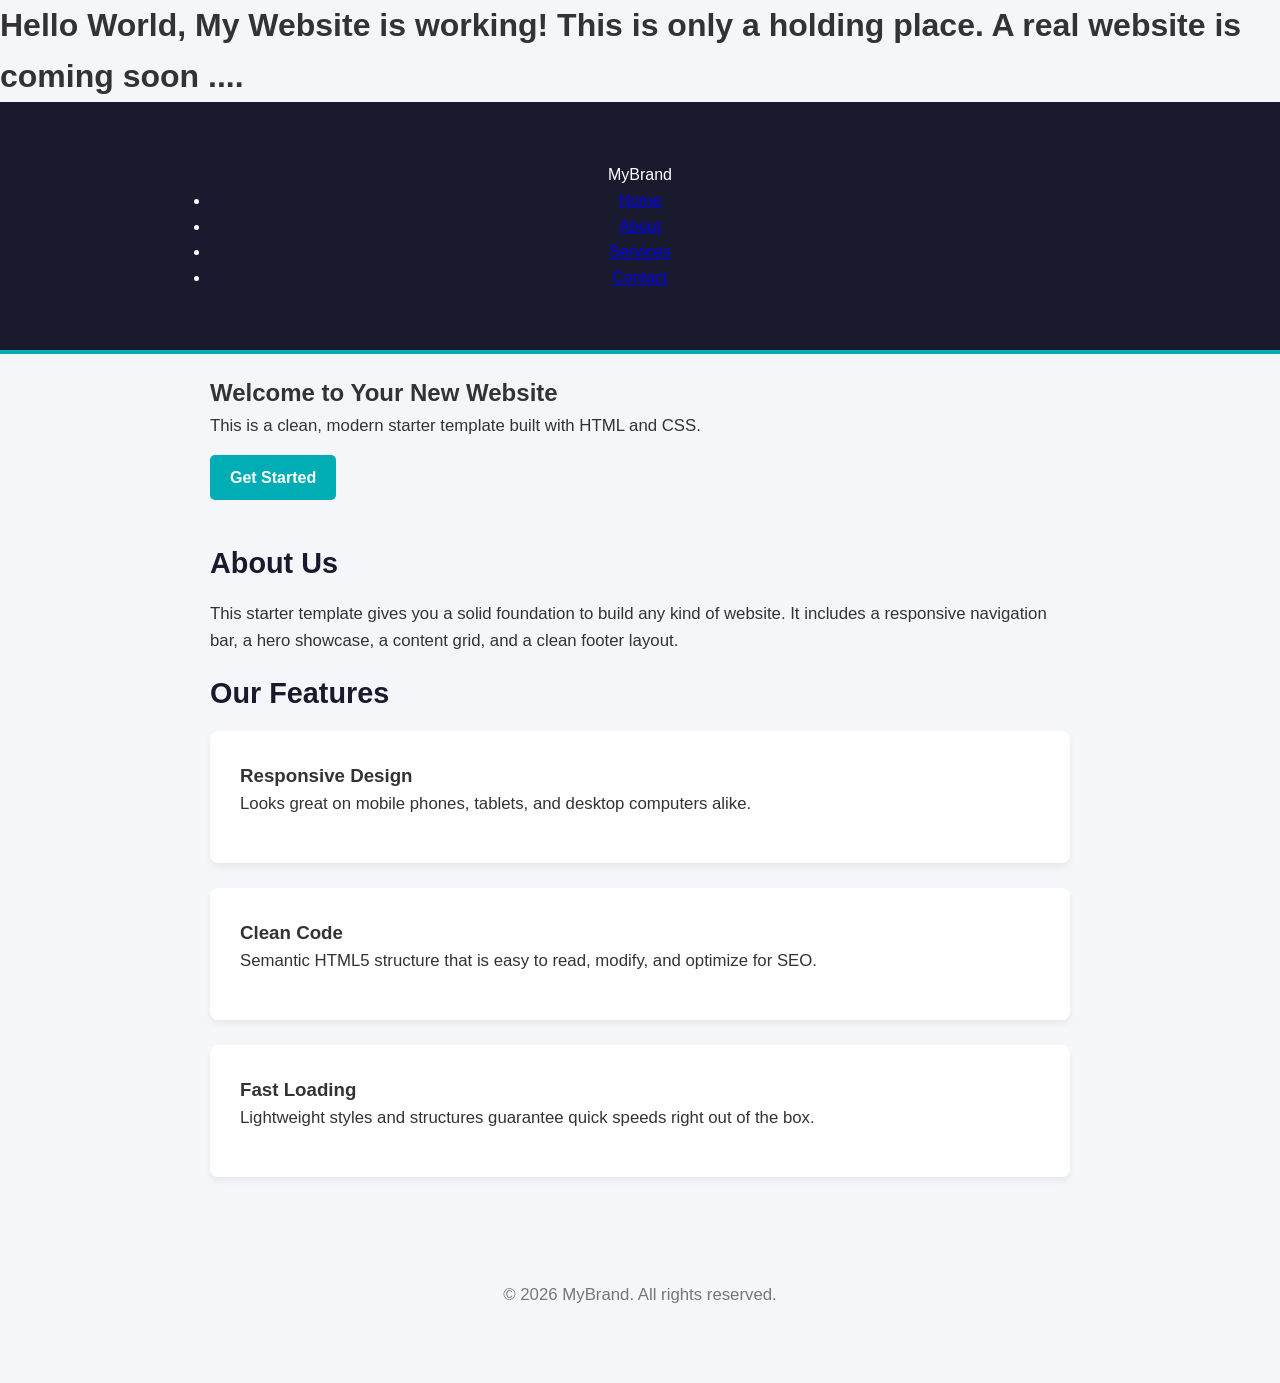
<file: index.html>
<h1>Hello World, My Website is working! This is only a holding place. A real website is coming soon ....</h1><!DOCTYPE html>
<html lang="en">
<head>
    <meta charset="UTF-8">
    <meta name="viewport" content="width=device-width, initial-scale=1.0">
    <title> This is Only s holding place Website.....for now</title>
    <link rel="stylesheet" href="style.css">
</head>
<body>

    <!-- Header Navigation -->
    <header>
        <div class="container">
            <div class="logo">MyBrand</div>
            <nav>
                <ul>
                    <li><a href="#">Home</a></li>
                    <li><a href="#about">About</a></li>
                    <li><a href="#services">Services</a></li>
                    <li><a href="#contact">Contact</a></li>
                </ul>
            </nav>
        </div>
    </header>

    <!-- Hero Section -->
    <section class="hero">
        <div class="container">
            <h1>Welcome to Your New Website</h1>
            <p>This is a clean, modern starter template built with HTML and CSS.</p>
            <a href="#contact" class="btn">Get Started</a>
        </div>
    </section>

    <!-- Main Content Area -->
    <main class="container">
        
        <!-- About Section -->
        <section id="about" class="content-section">
            <h2>About Us</h2>
            <p>This starter template gives you a solid foundation to build any kind of website. It includes a responsive navigation bar, a hero showcase, a content grid, and a clean footer layout.</p>
        </section>

        <!-- Services Grid Section -->
        <section id="services" class="content-section">
            <h2>Our Features</h2>
            <div class="grid">
                <div class="card">
                    <h3>Responsive Design</h3>
                    <p>Looks great on mobile phones, tablets, and desktop computers alike.</p>
                </div>
                <div class="card">
                    <h3>Clean Code</h3>
                    <p>Semantic HTML5 structure that is easy to read, modify, and optimize for SEO.</p>
                </div>
                <div class="card">
                    <h3>Fast Loading</h3>
                    <p>Lightweight styles and structures guarantee quick speeds right out of the box.</p>
                </div>
            </div>
        </section>

    </main>

    <!-- Footer -->
    <footer>
        <div class="container">
            <p>&copy; 2026 MyBrand. All rights reserved.</p>
        </div>
    </footer>

</body>
</html>
</file>
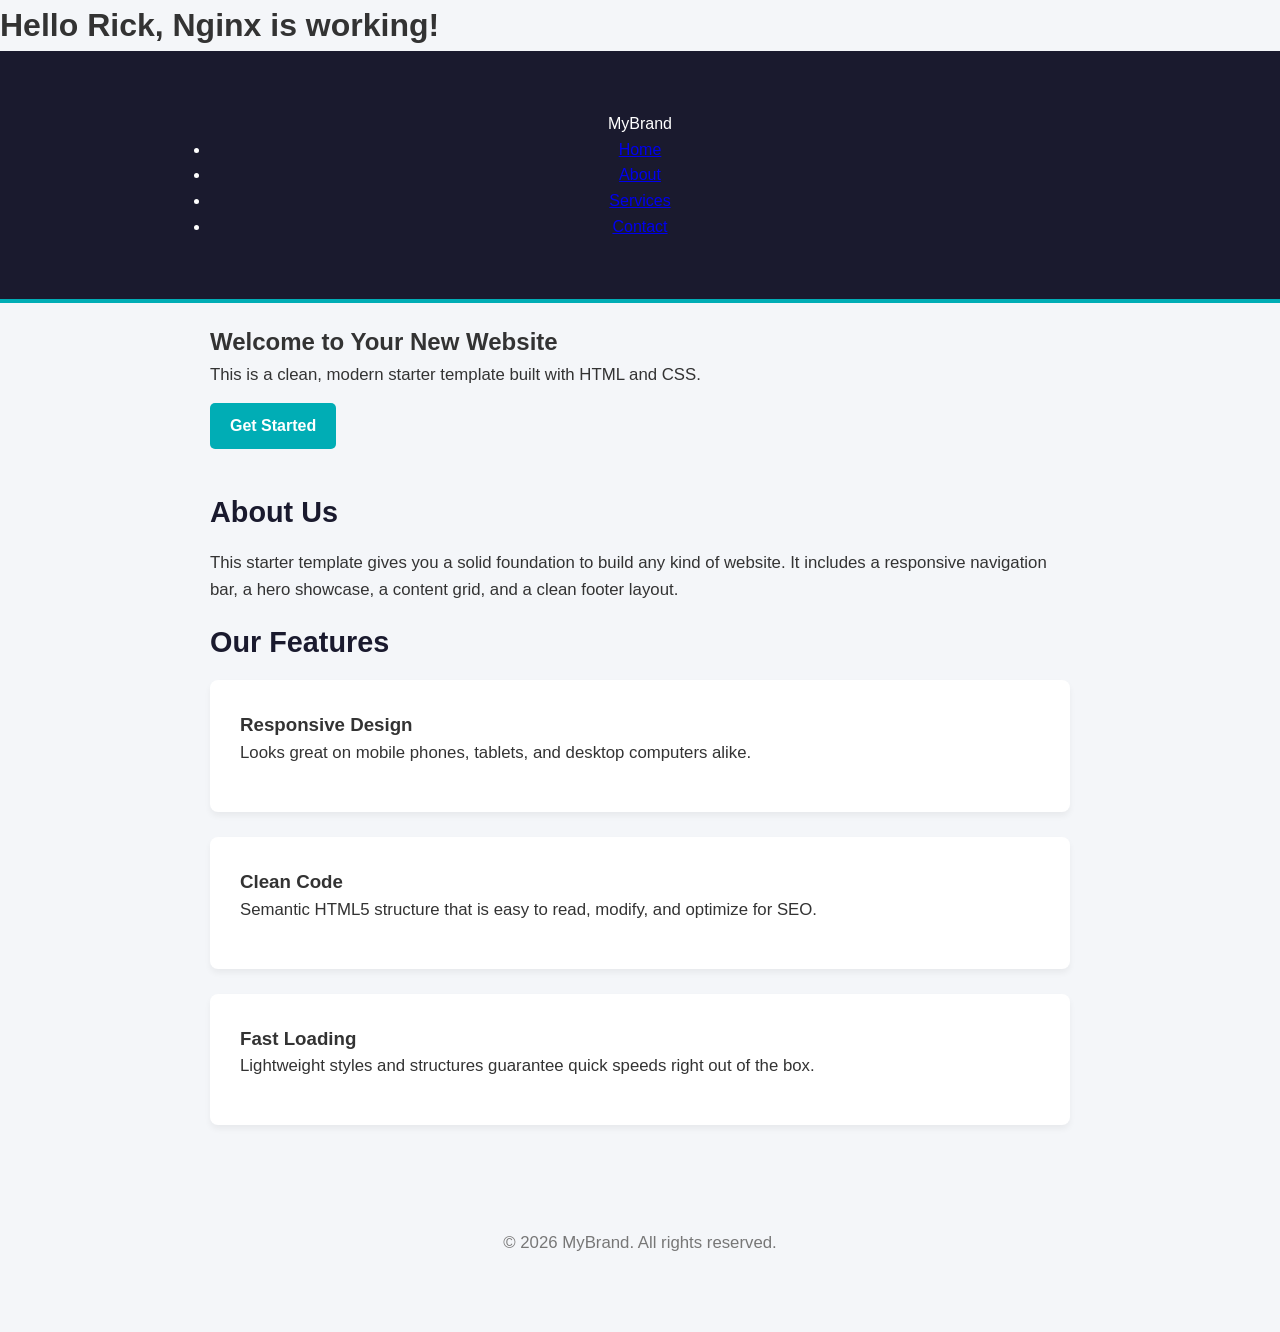
<file: html/index.html>
<h1>Hello Rick, Nginx is working!</h1><!DOCTYPE html>
<html lang="en">
<head>
    <meta charset="UTF-8">
    <meta name="viewport" content="width=device-width, initial-scale=1.0">
    <title>My Starter Website</title>
    <link rel="stylesheet" href="style.css">
</head>
<body>

    <!-- Header Navigation -->
    <header>
        <div class="container">
            <div class="logo">MyBrand</div>
            <nav>
                <ul>
                    <li><a href="#">Home</a></li>
                    <li><a href="#about">About</a></li>
                    <li><a href="#services">Services</a></li>
                    <li><a href="#contact">Contact</a></li>
                </ul>
            </nav>
        </div>
    </header>

    <!-- Hero Section -->
    <section class="hero">
        <div class="container">
            <h1>Welcome to Your New Website</h1>
            <p>This is a clean, modern starter template built with HTML and CSS.</p>
            <a href="#contact" class="btn">Get Started</a>
        </div>
    </section>

    <!-- Main Content Area -->
    <main class="container">
        
        <!-- About Section -->
        <section id="about" class="content-section">
            <h2>About Us</h2>
            <p>This starter template gives you a solid foundation to build any kind of website. It includes a responsive navigation bar, a hero showcase, a content grid, and a clean footer layout.</p>
        </section>

        <!-- Services Grid Section -->
        <section id="services" class="content-section">
            <h2>Our Features</h2>
            <div class="grid">
                <div class="card">
                    <h3>Responsive Design</h3>
                    <p>Looks great on mobile phones, tablets, and desktop computers alike.</p>
                </div>
                <div class="card">
                    <h3>Clean Code</h3>
                    <p>Semantic HTML5 structure that is easy to read, modify, and optimize for SEO.</p>
                </div>
                <div class="card">
                    <h3>Fast Loading</h3>
                    <p>Lightweight styles and structures guarantee quick speeds right out of the box.</p>
                </div>
            </div>
        </section>

    </main>

    <!-- Footer -->
    <footer>
        <div class="container">
            <p>&copy; 2026 MyBrand. All rights reserved.</p>
        </div>
    </footer>

</body>
</html>
</file>
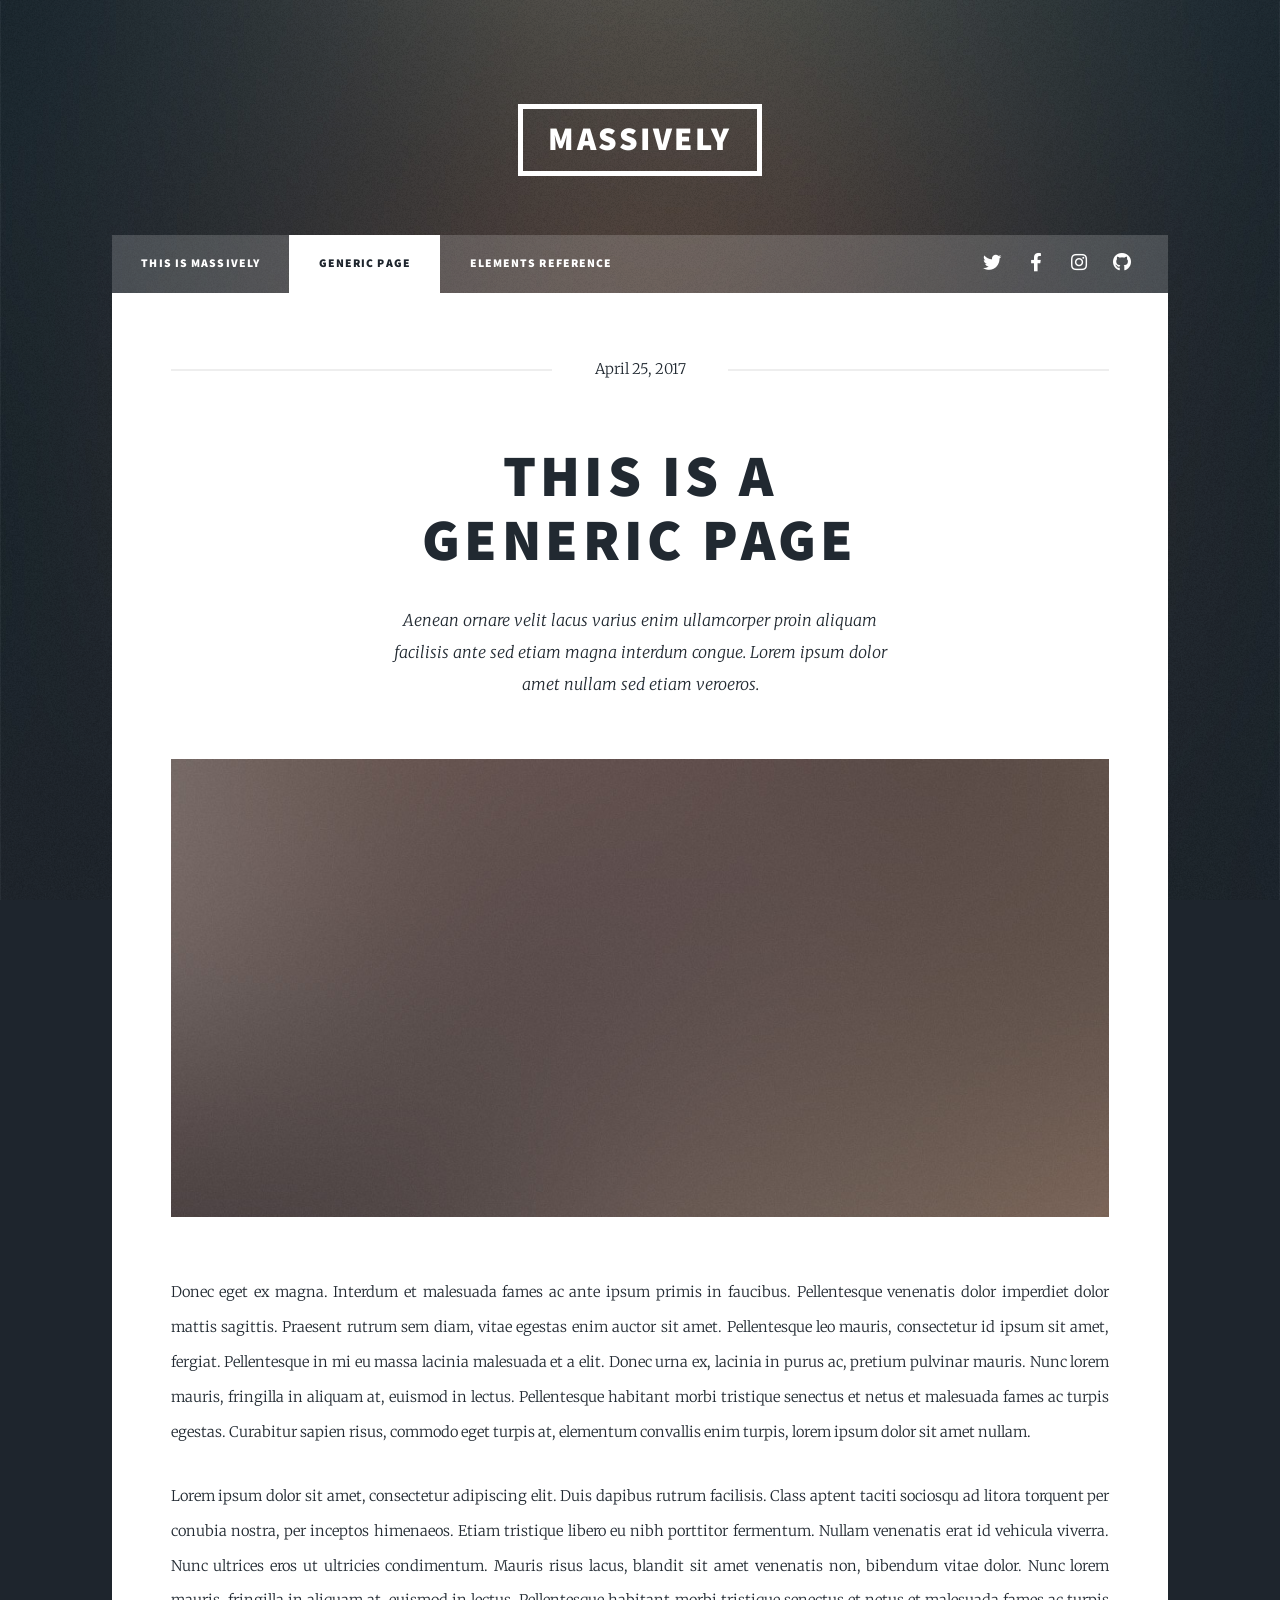
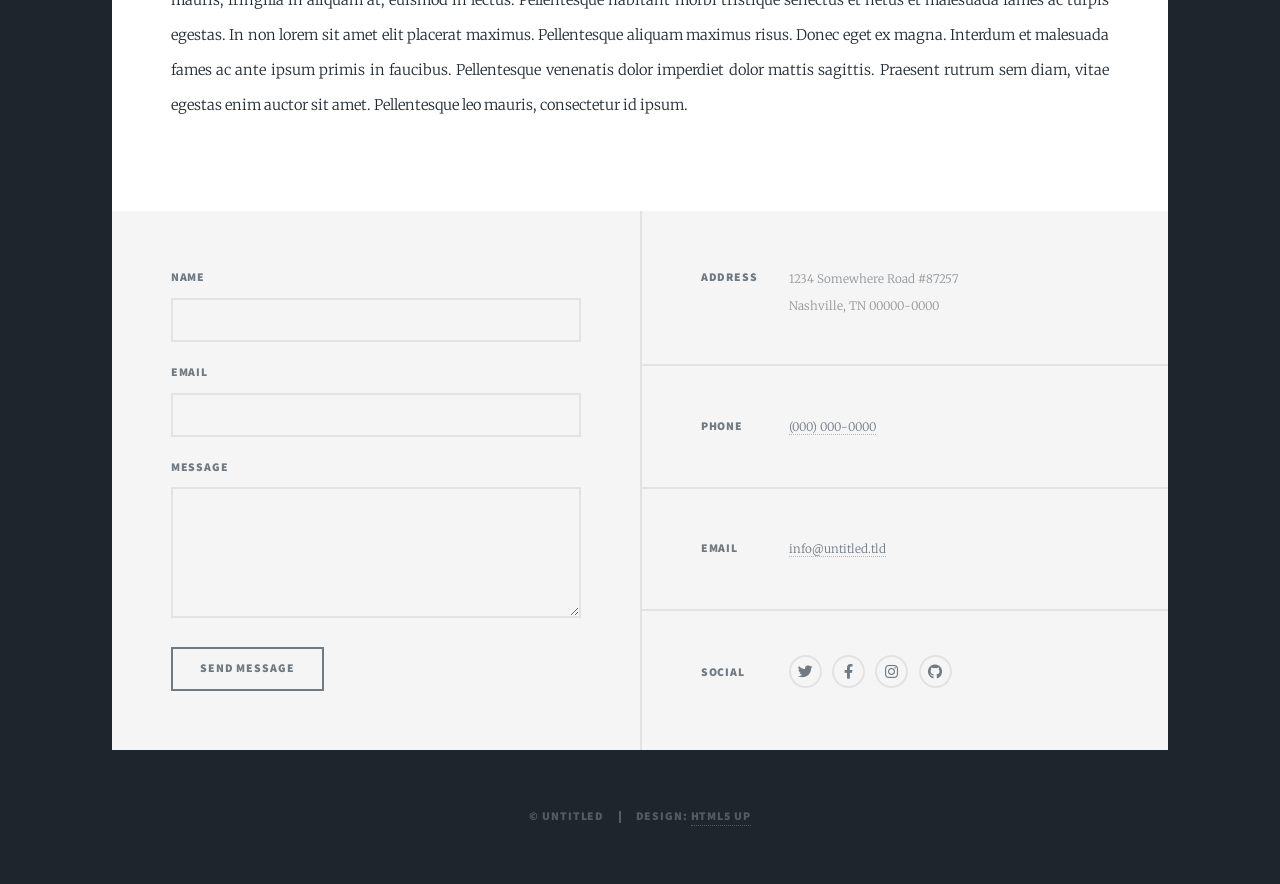
<file: generic.html>
<!DOCTYPE HTML>
<!--
	Massively by HTML5 UP
	html5up.net | @ajlkn
	Free for personal and commercial use under the CCA 3.0 license (html5up.net/license)
-->
<html>
	<head>
		<title>Generic Page - Massively by HTML5 UP</title>
		<meta charset="utf-8" />
		<meta name="viewport" content="width=device-width, initial-scale=1, user-scalable=no" />
		<link rel="stylesheet" href="assets/css/main.css" />
		<noscript><link rel="stylesheet" href="assets/css/noscript.css" /></noscript>
	</head>
	<body class="is-preload">

		<!-- Wrapper -->
			<div id="wrapper">

				<!-- Header -->
					<header id="header">
						<a href="index.html" class="logo">Massively</a>
					</header>

				<!-- Nav -->
					<nav id="nav">
						<ul class="links">
							<li><a href="index.html">This is Massively</a></li>
							<li class="active"><a href="generic.html">Generic Page</a></li>
							<li><a href="elements.html">Elements Reference</a></li>
						</ul>
						<ul class="icons">
							<li><a href="#" class="icon brands fa-twitter"><span class="label">Twitter</span></a></li>
							<li><a href="#" class="icon brands fa-facebook-f"><span class="label">Facebook</span></a></li>
							<li><a href="#" class="icon brands fa-instagram"><span class="label">Instagram</span></a></li>
							<li><a href="#" class="icon brands fa-github"><span class="label">GitHub</span></a></li>
						</ul>
					</nav>

				<!-- Main -->
					<div id="main">

						<!-- Post -->
							<section class="post">
								<header class="major">
									<span class="date">April 25, 2017</span>
									<h1>This is a<br />
									Generic Page</h1>
									<p>Aenean ornare velit lacus varius enim ullamcorper proin aliquam<br />
									facilisis ante sed etiam magna interdum congue. Lorem ipsum dolor<br />
									amet nullam sed etiam veroeros.</p>
								</header>
								<div class="image main"><img src="images/pic01.jpg" alt="" /></div>
								<p>Donec eget ex magna. Interdum et malesuada fames ac ante ipsum primis in faucibus. Pellentesque venenatis dolor imperdiet dolor mattis sagittis. Praesent rutrum sem diam, vitae egestas enim auctor sit amet. Pellentesque leo mauris, consectetur id ipsum sit amet, fergiat. Pellentesque in mi eu massa lacinia malesuada et a elit. Donec urna ex, lacinia in purus ac, pretium pulvinar mauris. Nunc lorem mauris, fringilla in aliquam at, euismod in lectus. Pellentesque habitant morbi tristique senectus et netus et malesuada fames ac turpis egestas. Curabitur sapien risus, commodo eget turpis at, elementum convallis enim turpis, lorem ipsum dolor sit amet nullam.</p>
								<p>Lorem ipsum dolor sit amet, consectetur adipiscing elit. Duis dapibus rutrum facilisis. Class aptent taciti sociosqu ad litora torquent per conubia nostra, per inceptos himenaeos. Etiam tristique libero eu nibh porttitor fermentum. Nullam venenatis erat id vehicula viverra. Nunc ultrices eros ut ultricies condimentum. Mauris risus lacus, blandit sit amet venenatis non, bibendum vitae dolor. Nunc lorem mauris, fringilla in aliquam at, euismod in lectus. Pellentesque habitant morbi tristique senectus et netus et malesuada fames ac turpis egestas. In non lorem sit amet elit placerat maximus. Pellentesque aliquam maximus risus. Donec eget ex magna. Interdum et malesuada fames ac ante ipsum primis in faucibus. Pellentesque venenatis dolor imperdiet dolor mattis sagittis. Praesent rutrum sem diam, vitae egestas enim auctor sit amet. Pellentesque leo mauris, consectetur id ipsum.</p>
							</section>

					</div>

				<!-- Footer -->
					<footer id="footer">
						<section>
							<form method="post" action="#">
								<div class="fields">
									<div class="field">
										<label for="name">Name</label>
										<input type="text" name="name" id="name" />
									</div>
									<div class="field">
										<label for="email">Email</label>
										<input type="text" name="email" id="email" />
									</div>
									<div class="field">
										<label for="message">Message</label>
										<textarea name="message" id="message" rows="3"></textarea>
									</div>
								</div>
								<ul class="actions">
									<li><input type="submit" value="Send Message" /></li>
								</ul>
							</form>
						</section>
						<section class="split contact">
							<section class="alt">
								<h3>Address</h3>
								<p>1234 Somewhere Road #87257<br />
								Nashville, TN 00000-0000</p>
							</section>
							<section>
								<h3>Phone</h3>
								<p><a href="#">(000) 000-0000</a></p>
							</section>
							<section>
								<h3>Email</h3>
								<p><a href="#">info@untitled.tld</a></p>
							</section>
							<section>
								<h3>Social</h3>
								<ul class="icons alt">
									<li><a href="#" class="icon brands alt fa-twitter"><span class="label">Twitter</span></a></li>
									<li><a href="#" class="icon brands alt fa-facebook-f"><span class="label">Facebook</span></a></li>
									<li><a href="#" class="icon brands alt fa-instagram"><span class="label">Instagram</span></a></li>
									<li><a href="#" class="icon brands alt fa-github"><span class="label">GitHub</span></a></li>
								</ul>
							</section>
						</section>
					</footer>

				<!-- Copyright -->
					<div id="copyright">
						<ul><li>&copy; Untitled</li><li>Design: <a href="https://html5up.net">HTML5 UP</a></li></ul>
					</div>

			</div>

		<!-- Scripts -->
			<script src="assets/js/jquery.min.js"></script>
			<script src="assets/js/jquery.scrollex.min.js"></script>
			<script src="assets/js/jquery.scrolly.min.js"></script>
			<script src="assets/js/browser.min.js"></script>
			<script src="assets/js/breakpoints.min.js"></script>
			<script src="assets/js/util.js"></script>
			<script src="assets/js/main.js"></script>

	</body>
</html>
</file>
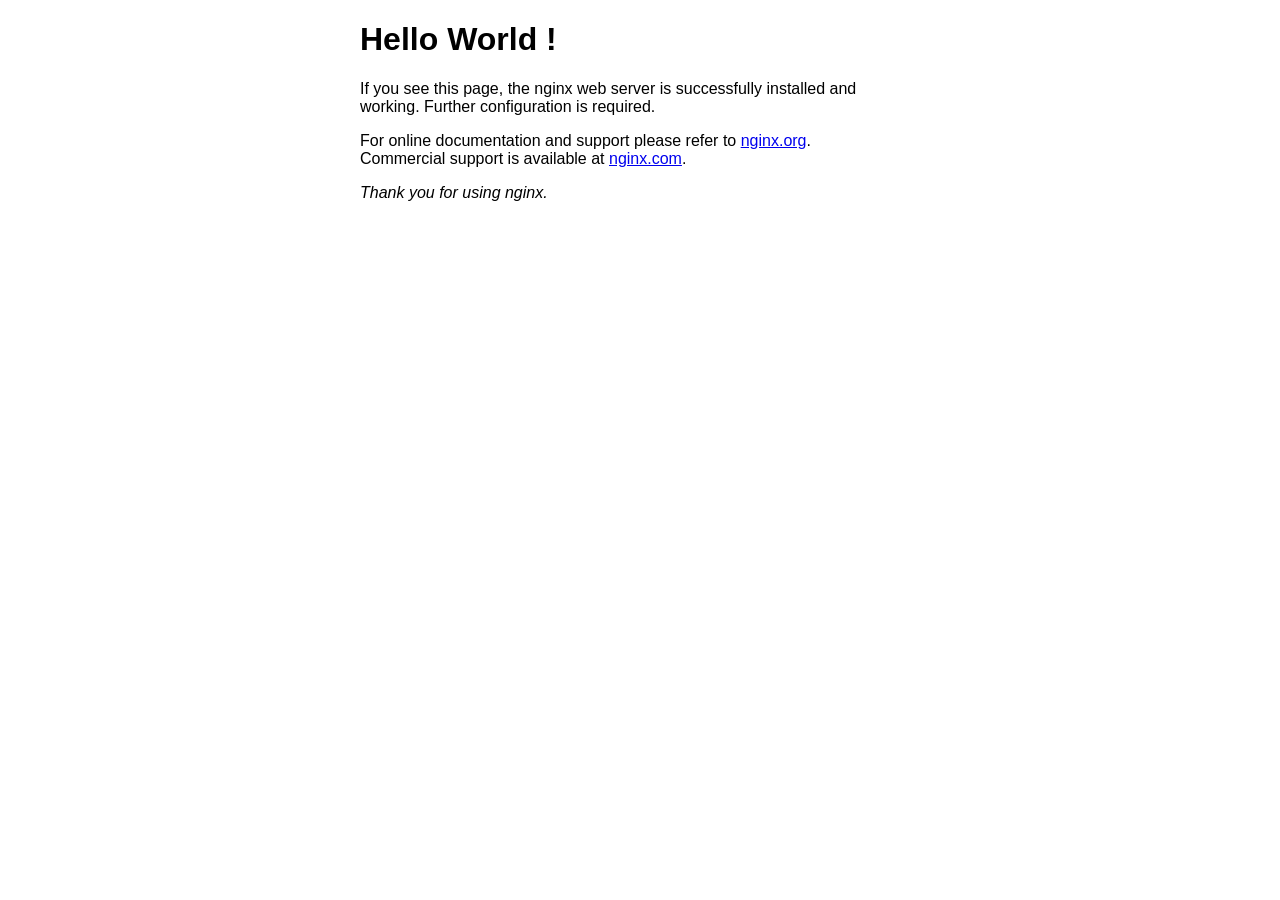
<file: index.nginx-debian.html>
<!DOCTYPE html>
<html>
<head>
<title>Welcome to nginx!</title>
<style>
html { color-scheme: light dark; }
body { width: 35em; margin: 0 auto;
font-family: Tahoma, Verdana, Arial, sans-serif; }
</style>
</head>
<body>
<h1>Hello World !</h1>
<p>If you see this page, the nginx web server is successfully installed and
working. Further configuration is required.</p>

<p>For online documentation and support please refer to
<a href="http://nginx.org/">nginx.org</a>.<br/>
Commercial support is available at
<a href="http://nginx.com/">nginx.com</a>.</p>

<p><em>Thank you for using nginx.</em></p>
</body>
</html>
</file>
<file: style.css>
/* --- UNIVERSAL RESET & BASE STYLES --- */
* {
    margin: 0;
    padding: 0;
    box-sizing: border-box;
}

body {
    font-family: -apple-system, BlinkMacSystemFont, "Segoe UI", Roboto, Helvetica, Arial, sans-serif;
    line-height: 1.6;
    color: #333333;
    background-color: #f4f6f9;
}

/* --- LIGHT CONTAINER SYSTEM --- */
.container {
    max-width: 900px;
    margin: 0 auto;
    padding: 20px;
}

/* --- HEADER AREA --- */
header {
    background-color: #1a1a2e;
    color: #ffffff;
    padding: 40px 0;
    text-align: center;
    border-bottom: 4px solid #00adb5;
}

header h1 {
    font-size: 2.5rem;
    margin-bottom: 10px;
    font-weight: 700;
}

header p {
    font-size: 1.1rem;
    color: #eeeeee;
}

/* --- MAIN CONTENT & CARDS --- */
main {
    margin-top: 30px;
}

.card {
    background: #ffffff;
    padding: 30px;
    border-radius: 8px;
    box-shadow: 0 4px 6px rgba(0, 0, 0, 0.05);
    margin-bottom: 25px;
}

h2 {
    color: #1a1a2e;
    margin-bottom: 15px;
    font-size: 1.8rem;
}

p {
    margin-bottom: 15px;
    font-size: 1.05rem;
}

/* --- BUTTON STYLING --- */
.btn {
    display: inline-block;
    background-color: #00adb5;
    color: #ffffff;
    padding: 10px 20px;
    text-decoration: none;
    border-radius: 5px;
    font-weight: 600;
    transition: background-color 0.2s ease;
}

.btn:hover {
    background-color: #008087;
}

/* --- FOOTER AREA --- */
footer {
    text-align: center;
    padding: 40px 0;
    color: #777777;
    font-size: 0.9rem;
}
</file>
<file: html/style.css>
/* --- UNIVERSAL RESET & BASE STYLES --- */
* {
    margin: 0;
    padding: 0;
    box-sizing: border-box;
}

body {
    font-family: -apple-system, BlinkMacSystemFont, "Segoe UI", Roboto, Helvetica, Arial, sans-serif;
    line-height: 1.6;
    color: #333333;
    background-color: #f4f6f9;
}

/* --- LIGHT CONTAINER SYSTEM --- */
.container {
    max-width: 900px;
    margin: 0 auto;
    padding: 20px;
}

/* --- HEADER AREA --- */
header {
    background-color: #1a1a2e;
    color: #ffffff;
    padding: 40px 0;
    text-align: center;
    border-bottom: 4px solid #00adb5;
}

header h1 {
    font-size: 2.5rem;
    margin-bottom: 10px;
    font-weight: 700;
}

header p {
    font-size: 1.1rem;
    color: #eeeeee;
}

/* --- MAIN CONTENT & CARDS --- */
main {
    margin-top: 30px;
}

.card {
    background: #ffffff;
    padding: 30px;
    border-radius: 8px;
    box-shadow: 0 4px 6px rgba(0, 0, 0, 0.05);
    margin-bottom: 25px;
}

h2 {
    color: #1a1a2e;
    margin-bottom: 15px;
    font-size: 1.8rem;
}

p {
    margin-bottom: 15px;
    font-size: 1.05rem;
}

/* --- BUTTON STYLING --- */
.btn {
    display: inline-block;
    background-color: #00adb5;
    color: #ffffff;
    padding: 10px 20px;
    text-decoration: none;
    border-radius: 5px;
    font-weight: 600;
    transition: background-color 0.2s ease;
}

.btn:hover {
    background-color: #008087;
}

/* --- FOOTER AREA --- */
footer {
    text-align: center;
    padding: 40px 0;
    color: #777777;
    font-size: 0.9rem;
}
</file>
<file: assets/css/main.css>
@import url(fontawesome-all.min.css);
@import url("https://fonts.googleapis.com/css?family=Merriweather:300,700,300italic,700italic|Source+Sans+Pro:900");

/*
	Massively by HTML5 UP
	html5up.net | @ajlkn
	Free for personal and commercial use under the CCA 3.0 license (html5up.net/license)
*/

html, body, div, span, applet, object,
iframe, h1, h2, h3, h4, h5, h6, p, blockquote,
pre, a, abbr, acronym, address, big, cite,
code, del, dfn, em, img, ins, kbd, q, s, samp,
small, strike, strong, sub, sup, tt, var, b,
u, i, center, dl, dt, dd, ol, ul, li, fieldset,
form, label, legend, table, caption, tbody,
tfoot, thead, tr, th, td, article, aside,
canvas, details, embed, figure, figcaption,
footer, header, hgroup, menu, nav, output, ruby,
section, summary, time, mark, audio, video {
	margin: 0;
	padding: 0;
	border: 0;
	font-size: 100%;
	font: inherit;
	vertical-align: baseline;}

article, aside, details, figcaption, figure,
footer, header, hgroup, menu, nav, section {
	display: block;}

body {
	line-height: 1;
}

ol, ul {
	list-style: none;
}

blockquote, q {
	quotes: none;
}

	blockquote:before, blockquote:after, q:before, q:after {
		content: '';
		content: none;
	}

table {
	border-collapse: collapse;
	border-spacing: 0;
}

body {
	-webkit-text-size-adjust: none;
}

mark {
	background-color: transparent;
	color: inherit;
}

input::-moz-focus-inner {
	border: 0;
	padding: 0;
}

input, select, textarea {
	-moz-appearance: none;
	-webkit-appearance: none;
	-ms-appearance: none;
	appearance: none;
}

/* Basic */

	@-ms-viewport {
		width: device-width;
	}

	body {
		-ms-overflow-style: scrollbar;
	}

	@media screen and (max-width: 480px) {

		html, body {
			min-width: 320px;
		}

	}

	html {
		box-sizing: border-box;
	}

	*, *:before, *:after {
		box-sizing: inherit;
	}

	body {
		background-color: #1e252d;
	}

		body.is-preload *, body.is-preload *:before, body.is-preload *:after {
			-moz-animation: none !important;
			-webkit-animation: none !important;
			-ms-animation: none !important;
			animation: none !important;
			-moz-transition: none !important;
			-webkit-transition: none !important;
			-ms-transition: none !important;
			transition: none !important;
		}

/* Type */

	html {
		font-size: 16pt;
	}

		@media screen and (max-width: 1680px) {

			html {
				font-size: 12pt;
			}

		}

		@media screen and (max-width: 1280px) {

			html {
				font-size: 11pt;
			}

		}

		@media screen and (max-width: 360px) {

			html {
				font-size: 10pt;
			}

		}

	body {
		color: #212931;
	}

	body, input, select, textarea {
		font-family: "Merriweather", Georgia, serif;
		font-weight: 300;
		font-size: 1rem;
		line-height: 2.375;
	}

	a {
		-moz-transition: color 0.2s ease-in-out, background-color 0.2s ease-in-out, border-color 0.2s ease-in-out, box-shadow 0.2s ease-in-out;
		-webkit-transition: color 0.2s ease-in-out, background-color 0.2s ease-in-out, border-color 0.2s ease-in-out, box-shadow 0.2s ease-in-out;
		-ms-transition: color 0.2s ease-in-out, background-color 0.2s ease-in-out, border-color 0.2s ease-in-out, box-shadow 0.2s ease-in-out;
		transition: color 0.2s ease-in-out, background-color 0.2s ease-in-out, border-color 0.2s ease-in-out, box-shadow 0.2s ease-in-out;
		border-bottom: dotted 1px;
		text-decoration: none;
	}

		a:hover {
			border-bottom-color: transparent;
		}

	strong, b {
		font-weight: 600;
	}

	em, i {
		font-style: italic;
	}

	p {
		text-align: justify;
		margin: 0 0 2rem 0;
	}

	h1, h2, h3, h4, h5, h6 {
		font-family: "Source Sans Pro", Helvetica, sans-serif;
		font-weight: 900;
		line-height: 1.5;
		letter-spacing: 0.075em;
		text-transform: uppercase;
		margin: 0 0 1rem 0;
	}

		h1 a, h2 a, h3 a, h4 a, h5 a, h6 a {
			border-bottom: 0;
			color: inherit;
			text-decoration: none;
		}

	h1 {
		font-size: 4rem;
		line-height: 1.1;
		margin: 0 0 2rem 0;
	}

	h2 {
		font-size: 1.75rem;
		line-height: 1.3;
		margin: 0 0 1.5rem 0;
	}

	h3 {
		font-size: 1.25rem;
		margin: 0 0 1.5rem 0;
	}

	h4 {
		font-size: 1rem;
	}

	h5 {
		font-size: 0.9rem;
	}

	h6 {
		font-size: 0.8rem;
	}

	sub {
		font-size: 0.8rem;
		position: relative;
		top: 0.5rem;
	}

	sup {
		font-size: 0.8rem;
		position: relative;
		top: -0.5rem;
	}

	blockquote {
		border-left: solid 4px;
		font-style: italic;
		margin: 0 0 2rem 0;
		padding: 0.5rem 0 0.5rem 2rem;
	}

	code {
		border: solid 2px;
		font-family: "Courier New", monospace;
		font-size: 0.9rem;
		margin: 0 0.25rem;
		padding: 0.25rem 0.65rem;
	}

	pre {
		-webkit-overflow-scrolling: touch;
		font-family: "Courier New", monospace;
		font-size: 0.9rem;
		margin: 0 0 2rem 0;
	}

		pre code {
			display: block;
			line-height: 1.75;
			padding: 1rem 1.5rem;
			overflow-x: auto;
		}

	hr {
		border: 0;
		border-bottom: solid 2px;
		margin: 3rem 0;
	}

		hr.major {
			margin: 5rem 0;
		}

	.align-left {
		text-align: left;
	}

	.align-center {
		text-align: center;
	}

	.align-right {
		text-align: right;
	}

	input, select, textarea {
		color: #212931;
	}

	a {
		color: #212931;
		border-bottom-color: rgba(33, 41, 49, 0.5);
	}

		a:hover {
			border-bottom-color: transparent;
			color: #18bfef !important;
		}

	strong, b {
		color: #212931;
	}

	h1, h2, h3, h4, h5, h6 {
		color: #212931;
	}

	blockquote {
		border-left-color: #eeeeee;
	}

	code {
		background: rgba(220, 220, 220, 0.25);
		border-color: #eeeeee;
	}

	hr {
		border-bottom-color: #eeeeee;
	}

/* Row */

	.row {
		display: flex;
		flex-wrap: wrap;
		box-sizing: border-box;
		align-items: stretch;
	}

		.row > * {
			box-sizing: border-box;
		}

		.row.gtr-uniform > * > :last-child {
			margin-bottom: 0;
		}

		.row.aln-left {
			justify-content: flex-start;
		}

		.row.aln-center {
			justify-content: center;
		}

		.row.aln-right {
			justify-content: flex-end;
		}

		.row.aln-top {
			align-items: flex-start;
		}

		.row.aln-middle {
			align-items: center;
		}

		.row.aln-bottom {
			align-items: flex-end;
		}

		.row > .imp {
			order: -1;
		}

		.row > .col-1 {
			width: 8.33333%;
		}

		.row > .off-1 {
			margin-left: 8.33333%;
		}

		.row > .col-2 {
			width: 16.66667%;
		}

		.row > .off-2 {
			margin-left: 16.66667%;
		}

		.row > .col-3 {
			width: 25%;
		}

		.row > .off-3 {
			margin-left: 25%;
		}

		.row > .col-4 {
			width: 33.33333%;
		}

		.row > .off-4 {
			margin-left: 33.33333%;
		}

		.row > .col-5 {
			width: 41.66667%;
		}

		.row > .off-5 {
			margin-left: 41.66667%;
		}

		.row > .col-6 {
			width: 50%;
		}

		.row > .off-6 {
			margin-left: 50%;
		}

		.row > .col-7 {
			width: 58.33333%;
		}

		.row > .off-7 {
			margin-left: 58.33333%;
		}

		.row > .col-8 {
			width: 66.66667%;
		}

		.row > .off-8 {
			margin-left: 66.66667%;
		}

		.row > .col-9 {
			width: 75%;
		}

		.row > .off-9 {
			margin-left: 75%;
		}

		.row > .col-10 {
			width: 83.33333%;
		}

		.row > .off-10 {
			margin-left: 83.33333%;
		}

		.row > .col-11 {
			width: 91.66667%;
		}

		.row > .off-11 {
			margin-left: 91.66667%;
		}

		.row > .col-12 {
			width: 100%;
		}

		.row > .off-12 {
			margin-left: 100%;
		}

		.row.gtr-0 {
			margin-top: 0;
			margin-left: 0rem;
		}

			.row.gtr-0 > * {
				padding: 0 0 0 0rem;
			}

			.row.gtr-0.gtr-uniform {
				margin-top: 0rem;
			}

				.row.gtr-0.gtr-uniform > * {
					padding-top: 0rem;
				}

		.row.gtr-25 {
			margin-top: 0;
			margin-left: -0.375rem;
		}

			.row.gtr-25 > * {
				padding: 0 0 0 0.375rem;
			}

			.row.gtr-25.gtr-uniform {
				margin-top: -0.375rem;
			}

				.row.gtr-25.gtr-uniform > * {
					padding-top: 0.375rem;
				}

		.row.gtr-50 {
			margin-top: 0;
			margin-left: -0.75rem;
		}

			.row.gtr-50 > * {
				padding: 0 0 0 0.75rem;
			}

			.row.gtr-50.gtr-uniform {
				margin-top: -0.75rem;
			}

				.row.gtr-50.gtr-uniform > * {
					padding-top: 0.75rem;
				}

		.row {
			margin-top: 0;
			margin-left: -1.5rem;
		}

			.row > * {
				padding: 0 0 0 1.5rem;
			}

			.row.gtr-uniform {
				margin-top: -1.5rem;
			}

				.row.gtr-uniform > * {
					padding-top: 1.5rem;
				}

		.row.gtr-150 {
			margin-top: 0;
			margin-left: -2.25rem;
		}

			.row.gtr-150 > * {
				padding: 0 0 0 2.25rem;
			}

			.row.gtr-150.gtr-uniform {
				margin-top: -2.25rem;
			}

				.row.gtr-150.gtr-uniform > * {
					padding-top: 2.25rem;
				}

		.row.gtr-200 {
			margin-top: 0;
			margin-left: -3rem;
		}

			.row.gtr-200 > * {
				padding: 0 0 0 3rem;
			}

			.row.gtr-200.gtr-uniform {
				margin-top: -3rem;
			}

				.row.gtr-200.gtr-uniform > * {
					padding-top: 3rem;
				}

		@media screen and (max-width: 1680px) {

			.row {
				display: flex;
				flex-wrap: wrap;
				box-sizing: border-box;
				align-items: stretch;
			}

				.row > * {
					box-sizing: border-box;
				}

				.row.gtr-uniform > * > :last-child {
					margin-bottom: 0;
				}

				.row.aln-left {
					justify-content: flex-start;
				}

				.row.aln-center {
					justify-content: center;
				}

				.row.aln-right {
					justify-content: flex-end;
				}

				.row.aln-top {
					align-items: flex-start;
				}

				.row.aln-middle {
					align-items: center;
				}

				.row.aln-bottom {
					align-items: flex-end;
				}

				.row > .imp-xlarge {
					order: -1;
				}

				.row > .col-1-xlarge {
					width: 8.33333%;
				}

				.row > .off-1-xlarge {
					margin-left: 8.33333%;
				}

				.row > .col-2-xlarge {
					width: 16.66667%;
				}

				.row > .off-2-xlarge {
					margin-left: 16.66667%;
				}

				.row > .col-3-xlarge {
					width: 25%;
				}

				.row > .off-3-xlarge {
					margin-left: 25%;
				}

				.row > .col-4-xlarge {
					width: 33.33333%;
				}

				.row > .off-4-xlarge {
					margin-left: 33.33333%;
				}

				.row > .col-5-xlarge {
					width: 41.66667%;
				}

				.row > .off-5-xlarge {
					margin-left: 41.66667%;
				}

				.row > .col-6-xlarge {
					width: 50%;
				}

				.row > .off-6-xlarge {
					margin-left: 50%;
				}

				.row > .col-7-xlarge {
					width: 58.33333%;
				}

				.row > .off-7-xlarge {
					margin-left: 58.33333%;
				}

				.row > .col-8-xlarge {
					width: 66.66667%;
				}

				.row > .off-8-xlarge {
					margin-left: 66.66667%;
				}

				.row > .col-9-xlarge {
					width: 75%;
				}

				.row > .off-9-xlarge {
					margin-left: 75%;
				}

				.row > .col-10-xlarge {
					width: 83.33333%;
				}

				.row > .off-10-xlarge {
					margin-left: 83.33333%;
				}

				.row > .col-11-xlarge {
					width: 91.66667%;
				}

				.row > .off-11-xlarge {
					margin-left: 91.66667%;
				}

				.row > .col-12-xlarge {
					width: 100%;
				}

				.row > .off-12-xlarge {
					margin-left: 100%;
				}

				.row.gtr-0 {
					margin-top: 0;
					margin-left: 0rem;
				}

					.row.gtr-0 > * {
						padding: 0 0 0 0rem;
					}

					.row.gtr-0.gtr-uniform {
						margin-top: 0rem;
					}

						.row.gtr-0.gtr-uniform > * {
							padding-top: 0rem;
						}

				.row.gtr-25 {
					margin-top: 0;
					margin-left: -0.375rem;
				}

					.row.gtr-25 > * {
						padding: 0 0 0 0.375rem;
					}

					.row.gtr-25.gtr-uniform {
						margin-top: -0.375rem;
					}

						.row.gtr-25.gtr-uniform > * {
							padding-top: 0.375rem;
						}

				.row.gtr-50 {
					margin-top: 0;
					margin-left: -0.75rem;
				}

					.row.gtr-50 > * {
						padding: 0 0 0 0.75rem;
					}

					.row.gtr-50.gtr-uniform {
						margin-top: -0.75rem;
					}

						.row.gtr-50.gtr-uniform > * {
							padding-top: 0.75rem;
						}

				.row {
					margin-top: 0;
					margin-left: -1.5rem;
				}

					.row > * {
						padding: 0 0 0 1.5rem;
					}

					.row.gtr-uniform {
						margin-top: -1.5rem;
					}

						.row.gtr-uniform > * {
							padding-top: 1.5rem;
						}

				.row.gtr-150 {
					margin-top: 0;
					margin-left: -2.25rem;
				}

					.row.gtr-150 > * {
						padding: 0 0 0 2.25rem;
					}

					.row.gtr-150.gtr-uniform {
						margin-top: -2.25rem;
					}

						.row.gtr-150.gtr-uniform > * {
							padding-top: 2.25rem;
						}

				.row.gtr-200 {
					margin-top: 0;
					margin-left: -3rem;
				}

					.row.gtr-200 > * {
						padding: 0 0 0 3rem;
					}

					.row.gtr-200.gtr-uniform {
						margin-top: -3rem;
					}

						.row.gtr-200.gtr-uniform > * {
							padding-top: 3rem;
						}

		}

		@media screen and (max-width: 1280px) {

			.row {
				display: flex;
				flex-wrap: wrap;
				box-sizing: border-box;
				align-items: stretch;
			}

				.row > * {
					box-sizing: border-box;
				}

				.row.gtr-uniform > * > :last-child {
					margin-bottom: 0;
				}

				.row.aln-left {
					justify-content: flex-start;
				}

				.row.aln-center {
					justify-content: center;
				}

				.row.aln-right {
					justify-content: flex-end;
				}

				.row.aln-top {
					align-items: flex-start;
				}

				.row.aln-middle {
					align-items: center;
				}

				.row.aln-bottom {
					align-items: flex-end;
				}

				.row > .imp-large {
					order: -1;
				}

				.row > .col-1-large {
					width: 8.33333%;
				}

				.row > .off-1-large {
					margin-left: 8.33333%;
				}

				.row > .col-2-large {
					width: 16.66667%;
				}

				.row > .off-2-large {
					margin-left: 16.66667%;
				}

				.row > .col-3-large {
					width: 25%;
				}

				.row > .off-3-large {
					margin-left: 25%;
				}

				.row > .col-4-large {
					width: 33.33333%;
				}

				.row > .off-4-large {
					margin-left: 33.33333%;
				}

				.row > .col-5-large {
					width: 41.66667%;
				}

				.row > .off-5-large {
					margin-left: 41.66667%;
				}

				.row > .col-6-large {
					width: 50%;
				}

				.row > .off-6-large {
					margin-left: 50%;
				}

				.row > .col-7-large {
					width: 58.33333%;
				}

				.row > .off-7-large {
					margin-left: 58.33333%;
				}

				.row > .col-8-large {
					width: 66.66667%;
				}

				.row > .off-8-large {
					margin-left: 66.66667%;
				}

				.row > .col-9-large {
					width: 75%;
				}

				.row > .off-9-large {
					margin-left: 75%;
				}

				.row > .col-10-large {
					width: 83.33333%;
				}

				.row > .off-10-large {
					margin-left: 83.33333%;
				}

				.row > .col-11-large {
					width: 91.66667%;
				}

				.row > .off-11-large {
					margin-left: 91.66667%;
				}

				.row > .col-12-large {
					width: 100%;
				}

				.row > .off-12-large {
					margin-left: 100%;
				}

				.row.gtr-0 {
					margin-top: 0;
					margin-left: 0rem;
				}

					.row.gtr-0 > * {
						padding: 0 0 0 0rem;
					}

					.row.gtr-0.gtr-uniform {
						margin-top: 0rem;
					}

						.row.gtr-0.gtr-uniform > * {
							padding-top: 0rem;
						}

				.row.gtr-25 {
					margin-top: 0;
					margin-left: -0.375rem;
				}

					.row.gtr-25 > * {
						padding: 0 0 0 0.375rem;
					}

					.row.gtr-25.gtr-uniform {
						margin-top: -0.375rem;
					}

						.row.gtr-25.gtr-uniform > * {
							padding-top: 0.375rem;
						}

				.row.gtr-50 {
					margin-top: 0;
					margin-left: -0.75rem;
				}

					.row.gtr-50 > * {
						padding: 0 0 0 0.75rem;
					}

					.row.gtr-50.gtr-uniform {
						margin-top: -0.75rem;
					}

						.row.gtr-50.gtr-uniform > * {
							padding-top: 0.75rem;
						}

				.row {
					margin-top: 0;
					margin-left: -1.5rem;
				}

					.row > * {
						padding: 0 0 0 1.5rem;
					}

					.row.gtr-uniform {
						margin-top: -1.5rem;
					}

						.row.gtr-uniform > * {
							padding-top: 1.5rem;
						}

				.row.gtr-150 {
					margin-top: 0;
					margin-left: -2.25rem;
				}

					.row.gtr-150 > * {
						padding: 0 0 0 2.25rem;
					}

					.row.gtr-150.gtr-uniform {
						margin-top: -2.25rem;
					}

						.row.gtr-150.gtr-uniform > * {
							padding-top: 2.25rem;
						}

				.row.gtr-200 {
					margin-top: 0;
					margin-left: -3rem;
				}

					.row.gtr-200 > * {
						padding: 0 0 0 3rem;
					}

					.row.gtr-200.gtr-uniform {
						margin-top: -3rem;
					}

						.row.gtr-200.gtr-uniform > * {
							padding-top: 3rem;
						}

		}

		@media screen and (max-width: 980px) {

			.row {
				display: flex;
				flex-wrap: wrap;
				box-sizing: border-box;
				align-items: stretch;
			}

				.row > * {
					box-sizing: border-box;
				}

				.row.gtr-uniform > * > :last-child {
					margin-bottom: 0;
				}

				.row.aln-left {
					justify-content: flex-start;
				}

				.row.aln-center {
					justify-content: center;
				}

				.row.aln-right {
					justify-content: flex-end;
				}

				.row.aln-top {
					align-items: flex-start;
				}

				.row.aln-middle {
					align-items: center;
				}

				.row.aln-bottom {
					align-items: flex-end;
				}

				.row > .imp-medium {
					order: -1;
				}

				.row > .col-1-medium {
					width: 8.33333%;
				}

				.row > .off-1-medium {
					margin-left: 8.33333%;
				}

				.row > .col-2-medium {
					width: 16.66667%;
				}

				.row > .off-2-medium {
					margin-left: 16.66667%;
				}

				.row > .col-3-medium {
					width: 25%;
				}

				.row > .off-3-medium {
					margin-left: 25%;
				}

				.row > .col-4-medium {
					width: 33.33333%;
				}

				.row > .off-4-medium {
					margin-left: 33.33333%;
				}

				.row > .col-5-medium {
					width: 41.66667%;
				}

				.row > .off-5-medium {
					margin-left: 41.66667%;
				}

				.row > .col-6-medium {
					width: 50%;
				}

				.row > .off-6-medium {
					margin-left: 50%;
				}

				.row > .col-7-medium {
					width: 58.33333%;
				}

				.row > .off-7-medium {
					margin-left: 58.33333%;
				}

				.row > .col-8-medium {
					width: 66.66667%;
				}

				.row > .off-8-medium {
					margin-left: 66.66667%;
				}

				.row > .col-9-medium {
					width: 75%;
				}

				.row > .off-9-medium {
					margin-left: 75%;
				}

				.row > .col-10-medium {
					width: 83.33333%;
				}

				.row > .off-10-medium {
					margin-left: 83.33333%;
				}

				.row > .col-11-medium {
					width: 91.66667%;
				}

				.row > .off-11-medium {
					margin-left: 91.66667%;
				}

				.row > .col-12-medium {
					width: 100%;
				}

				.row > .off-12-medium {
					margin-left: 100%;
				}

				.row.gtr-0 {
					margin-top: 0;
					margin-left: 0rem;
				}

					.row.gtr-0 > * {
						padding: 0 0 0 0rem;
					}

					.row.gtr-0.gtr-uniform {
						margin-top: 0rem;
					}

						.row.gtr-0.gtr-uniform > * {
							padding-top: 0rem;
						}

				.row.gtr-25 {
					margin-top: 0;
					margin-left: -0.375rem;
				}

					.row.gtr-25 > * {
						padding: 0 0 0 0.375rem;
					}

					.row.gtr-25.gtr-uniform {
						margin-top: -0.375rem;
					}

						.row.gtr-25.gtr-uniform > * {
							padding-top: 0.375rem;
						}

				.row.gtr-50 {
					margin-top: 0;
					margin-left: -0.75rem;
				}

					.row.gtr-50 > * {
						padding: 0 0 0 0.75rem;
					}

					.row.gtr-50.gtr-uniform {
						margin-top: -0.75rem;
					}

						.row.gtr-50.gtr-uniform > * {
							padding-top: 0.75rem;
						}

				.row {
					margin-top: 0;
					margin-left: -1.5rem;
				}

					.row > * {
						padding: 0 0 0 1.5rem;
					}

					.row.gtr-uniform {
						margin-top: -1.5rem;
					}

						.row.gtr-uniform > * {
							padding-top: 1.5rem;
						}

				.row.gtr-150 {
					margin-top: 0;
					margin-left: -2.25rem;
				}

					.row.gtr-150 > * {
						padding: 0 0 0 2.25rem;
					}

					.row.gtr-150.gtr-uniform {
						margin-top: -2.25rem;
					}

						.row.gtr-150.gtr-uniform > * {
							padding-top: 2.25rem;
						}

				.row.gtr-200 {
					margin-top: 0;
					margin-left: -3rem;
				}

					.row.gtr-200 > * {
						padding: 0 0 0 3rem;
					}

					.row.gtr-200.gtr-uniform {
						margin-top: -3rem;
					}

						.row.gtr-200.gtr-uniform > * {
							padding-top: 3rem;
						}

		}

		@media screen and (max-width: 736px) {

			.row {
				display: flex;
				flex-wrap: wrap;
				box-sizing: border-box;
				align-items: stretch;
			}

				.row > * {
					box-sizing: border-box;
				}

				.row.gtr-uniform > * > :last-child {
					margin-bottom: 0;
				}

				.row.aln-left {
					justify-content: flex-start;
				}

				.row.aln-center {
					justify-content: center;
				}

				.row.aln-right {
					justify-content: flex-end;
				}

				.row.aln-top {
					align-items: flex-start;
				}

				.row.aln-middle {
					align-items: center;
				}

				.row.aln-bottom {
					align-items: flex-end;
				}

				.row > .imp-small {
					order: -1;
				}

				.row > .col-1-small {
					width: 8.33333%;
				}

				.row > .off-1-small {
					margin-left: 8.33333%;
				}

				.row > .col-2-small {
					width: 16.66667%;
				}

				.row > .off-2-small {
					margin-left: 16.66667%;
				}

				.row > .col-3-small {
					width: 25%;
				}

				.row > .off-3-small {
					margin-left: 25%;
				}

				.row > .col-4-small {
					width: 33.33333%;
				}

				.row > .off-4-small {
					margin-left: 33.33333%;
				}

				.row > .col-5-small {
					width: 41.66667%;
				}

				.row > .off-5-small {
					margin-left: 41.66667%;
				}

				.row > .col-6-small {
					width: 50%;
				}

				.row > .off-6-small {
					margin-left: 50%;
				}

				.row > .col-7-small {
					width: 58.33333%;
				}

				.row > .off-7-small {
					margin-left: 58.33333%;
				}

				.row > .col-8-small {
					width: 66.66667%;
				}

				.row > .off-8-small {
					margin-left: 66.66667%;
				}

				.row > .col-9-small {
					width: 75%;
				}

				.row > .off-9-small {
					margin-left: 75%;
				}

				.row > .col-10-small {
					width: 83.33333%;
				}

				.row > .off-10-small {
					margin-left: 83.33333%;
				}

				.row > .col-11-small {
					width: 91.66667%;
				}

				.row > .off-11-small {
					margin-left: 91.66667%;
				}

				.row > .col-12-small {
					width: 100%;
				}

				.row > .off-12-small {
					margin-left: 100%;
				}

				.row.gtr-0 {
					margin-top: 0;
					margin-left: 0rem;
				}

					.row.gtr-0 > * {
						padding: 0 0 0 0rem;
					}

					.row.gtr-0.gtr-uniform {
						margin-top: 0rem;
					}

						.row.gtr-0.gtr-uniform > * {
							padding-top: 0rem;
						}

				.row.gtr-25 {
					margin-top: 0;
					margin-left: -0.375rem;
				}

					.row.gtr-25 > * {
						padding: 0 0 0 0.375rem;
					}

					.row.gtr-25.gtr-uniform {
						margin-top: -0.375rem;
					}

						.row.gtr-25.gtr-uniform > * {
							padding-top: 0.375rem;
						}

				.row.gtr-50 {
					margin-top: 0;
					margin-left: -0.75rem;
				}

					.row.gtr-50 > * {
						padding: 0 0 0 0.75rem;
					}

					.row.gtr-50.gtr-uniform {
						margin-top: -0.75rem;
					}

						.row.gtr-50.gtr-uniform > * {
							padding-top: 0.75rem;
						}

				.row {
					margin-top: 0;
					margin-left: -1.5rem;
				}

					.row > * {
						padding: 0 0 0 1.5rem;
					}

					.row.gtr-uniform {
						margin-top: -1.5rem;
					}

						.row.gtr-uniform > * {
							padding-top: 1.5rem;
						}

				.row.gtr-150 {
					margin-top: 0;
					margin-left: -2.25rem;
				}

					.row.gtr-150 > * {
						padding: 0 0 0 2.25rem;
					}

					.row.gtr-150.gtr-uniform {
						margin-top: -2.25rem;
					}

						.row.gtr-150.gtr-uniform > * {
							padding-top: 2.25rem;
						}

				.row.gtr-200 {
					margin-top: 0;
					margin-left: -3rem;
				}

					.row.gtr-200 > * {
						padding: 0 0 0 3rem;
					}

					.row.gtr-200.gtr-uniform {
						margin-top: -3rem;
					}

						.row.gtr-200.gtr-uniform > * {
							padding-top: 3rem;
						}

		}

		@media screen and (max-width: 480px) {

			.row {
				display: flex;
				flex-wrap: wrap;
				box-sizing: border-box;
				align-items: stretch;
			}

				.row > * {
					box-sizing: border-box;
				}

				.row.gtr-uniform > * > :last-child {
					margin-bottom: 0;
				}

				.row.aln-left {
					justify-content: flex-start;
				}

				.row.aln-center {
					justify-content: center;
				}

				.row.aln-right {
					justify-content: flex-end;
				}

				.row.aln-top {
					align-items: flex-start;
				}

				.row.aln-middle {
					align-items: center;
				}

				.row.aln-bottom {
					align-items: flex-end;
				}

				.row > .imp-xsmall {
					order: -1;
				}

				.row > .col-1-xsmall {
					width: 8.33333%;
				}

				.row > .off-1-xsmall {
					margin-left: 8.33333%;
				}

				.row > .col-2-xsmall {
					width: 16.66667%;
				}

				.row > .off-2-xsmall {
					margin-left: 16.66667%;
				}

				.row > .col-3-xsmall {
					width: 25%;
				}

				.row > .off-3-xsmall {
					margin-left: 25%;
				}

				.row > .col-4-xsmall {
					width: 33.33333%;
				}

				.row > .off-4-xsmall {
					margin-left: 33.33333%;
				}

				.row > .col-5-xsmall {
					width: 41.66667%;
				}

				.row > .off-5-xsmall {
					margin-left: 41.66667%;
				}

				.row > .col-6-xsmall {
					width: 50%;
				}

				.row > .off-6-xsmall {
					margin-left: 50%;
				}

				.row > .col-7-xsmall {
					width: 58.33333%;
				}

				.row > .off-7-xsmall {
					margin-left: 58.33333%;
				}

				.row > .col-8-xsmall {
					width: 66.66667%;
				}

				.row > .off-8-xsmall {
					margin-left: 66.66667%;
				}

				.row > .col-9-xsmall {
					width: 75%;
				}

				.row > .off-9-xsmall {
					margin-left: 75%;
				}

				.row > .col-10-xsmall {
					width: 83.33333%;
				}

				.row > .off-10-xsmall {
					margin-left: 83.33333%;
				}

				.row > .col-11-xsmall {
					width: 91.66667%;
				}

				.row > .off-11-xsmall {
					margin-left: 91.66667%;
				}

				.row > .col-12-xsmall {
					width: 100%;
				}

				.row > .off-12-xsmall {
					margin-left: 100%;
				}

				.row.gtr-0 {
					margin-top: 0;
					margin-left: 0rem;
				}

					.row.gtr-0 > * {
						padding: 0 0 0 0rem;
					}

					.row.gtr-0.gtr-uniform {
						margin-top: 0rem;
					}

						.row.gtr-0.gtr-uniform > * {
							padding-top: 0rem;
						}

				.row.gtr-25 {
					margin-top: 0;
					margin-left: -0.375rem;
				}

					.row.gtr-25 > * {
						padding: 0 0 0 0.375rem;
					}

					.row.gtr-25.gtr-uniform {
						margin-top: -0.375rem;
					}

						.row.gtr-25.gtr-uniform > * {
							padding-top: 0.375rem;
						}

				.row.gtr-50 {
					margin-top: 0;
					margin-left: -0.75rem;
				}

					.row.gtr-50 > * {
						padding: 0 0 0 0.75rem;
					}

					.row.gtr-50.gtr-uniform {
						margin-top: -0.75rem;
					}

						.row.gtr-50.gtr-uniform > * {
							padding-top: 0.75rem;
						}

				.row {
					margin-top: 0;
					margin-left: -1.5rem;
				}

					.row > * {
						padding: 0 0 0 1.5rem;
					}

					.row.gtr-uniform {
						margin-top: -1.5rem;
					}

						.row.gtr-uniform > * {
							padding-top: 1.5rem;
						}

				.row.gtr-150 {
					margin-top: 0;
					margin-left: -2.25rem;
				}

					.row.gtr-150 > * {
						padding: 0 0 0 2.25rem;
					}

					.row.gtr-150.gtr-uniform {
						margin-top: -2.25rem;
					}

						.row.gtr-150.gtr-uniform > * {
							padding-top: 2.25rem;
						}

				.row.gtr-200 {
					margin-top: 0;
					margin-left: -3rem;
				}

					.row.gtr-200 > * {
						padding: 0 0 0 3rem;
					}

					.row.gtr-200.gtr-uniform {
						margin-top: -3rem;
					}

						.row.gtr-200.gtr-uniform > * {
							padding-top: 3rem;
						}

		}

		@media screen and (max-width: 360px) {

			.row {
				display: flex;
				flex-wrap: wrap;
				box-sizing: border-box;
				align-items: stretch;
			}

				.row > * {
					box-sizing: border-box;
				}

				.row.gtr-uniform > * > :last-child {
					margin-bottom: 0;
				}

				.row.aln-left {
					justify-content: flex-start;
				}

				.row.aln-center {
					justify-content: center;
				}

				.row.aln-right {
					justify-content: flex-end;
				}

				.row.aln-top {
					align-items: flex-start;
				}

				.row.aln-middle {
					align-items: center;
				}

				.row.aln-bottom {
					align-items: flex-end;
				}

				.row > .imp-xxsmall {
					order: -1;
				}

				.row > .col-1-xxsmall {
					width: 8.33333%;
				}

				.row > .off-1-xxsmall {
					margin-left: 8.33333%;
				}

				.row > .col-2-xxsmall {
					width: 16.66667%;
				}

				.row > .off-2-xxsmall {
					margin-left: 16.66667%;
				}

				.row > .col-3-xxsmall {
					width: 25%;
				}

				.row > .off-3-xxsmall {
					margin-left: 25%;
				}

				.row > .col-4-xxsmall {
					width: 33.33333%;
				}

				.row > .off-4-xxsmall {
					margin-left: 33.33333%;
				}

				.row > .col-5-xxsmall {
					width: 41.66667%;
				}

				.row > .off-5-xxsmall {
					margin-left: 41.66667%;
				}

				.row > .col-6-xxsmall {
					width: 50%;
				}

				.row > .off-6-xxsmall {
					margin-left: 50%;
				}

				.row > .col-7-xxsmall {
					width: 58.33333%;
				}

				.row > .off-7-xxsmall {
					margin-left: 58.33333%;
				}

				.row > .col-8-xxsmall {
					width: 66.66667%;
				}

				.row > .off-8-xxsmall {
					margin-left: 66.66667%;
				}

				.row > .col-9-xxsmall {
					width: 75%;
				}

				.row > .off-9-xxsmall {
					margin-left: 75%;
				}

				.row > .col-10-xxsmall {
					width: 83.33333%;
				}

				.row > .off-10-xxsmall {
					margin-left: 83.33333%;
				}

				.row > .col-11-xxsmall {
					width: 91.66667%;
				}

				.row > .off-11-xxsmall {
					margin-left: 91.66667%;
				}

				.row > .col-12-xxsmall {
					width: 100%;
				}

				.row > .off-12-xxsmall {
					margin-left: 100%;
				}

				.row.gtr-0 {
					margin-top: 0;
					margin-left: 0rem;
				}

					.row.gtr-0 > * {
						padding: 0 0 0 0rem;
					}

					.row.gtr-0.gtr-uniform {
						margin-top: 0rem;
					}

						.row.gtr-0.gtr-uniform > * {
							padding-top: 0rem;
						}

				.row.gtr-25 {
					margin-top: 0;
					margin-left: -0.375rem;
				}

					.row.gtr-25 > * {
						padding: 0 0 0 0.375rem;
					}

					.row.gtr-25.gtr-uniform {
						margin-top: -0.375rem;
					}

						.row.gtr-25.gtr-uniform > * {
							padding-top: 0.375rem;
						}

				.row.gtr-50 {
					margin-top: 0;
					margin-left: -0.75rem;
				}

					.row.gtr-50 > * {
						padding: 0 0 0 0.75rem;
					}

					.row.gtr-50.gtr-uniform {
						margin-top: -0.75rem;
					}

						.row.gtr-50.gtr-uniform > * {
							padding-top: 0.75rem;
						}

				.row {
					margin-top: 0;
					margin-left: -1.5rem;
				}

					.row > * {
						padding: 0 0 0 1.5rem;
					}

					.row.gtr-uniform {
						margin-top: -1.5rem;
					}

						.row.gtr-uniform > * {
							padding-top: 1.5rem;
						}

				.row.gtr-150 {
					margin-top: 0;
					margin-left: -2.25rem;
				}

					.row.gtr-150 > * {
						padding: 0 0 0 2.25rem;
					}

					.row.gtr-150.gtr-uniform {
						margin-top: -2.25rem;
					}

						.row.gtr-150.gtr-uniform > * {
							padding-top: 2.25rem;
						}

				.row.gtr-200 {
					margin-top: 0;
					margin-left: -3rem;
				}

					.row.gtr-200 > * {
						padding: 0 0 0 3rem;
					}

					.row.gtr-200.gtr-uniform {
						margin-top: -3rem;
					}

						.row.gtr-200.gtr-uniform > * {
							padding-top: 3rem;
						}

		}

/* Box */

	.box {
		border: solid 2px;
		margin-bottom: 2rem;
		padding: 1.5rem;
	}

		.box > :last-child,
		.box > :last-child > :last-child,
		.box > :last-child > :last-child > :last-child {
			margin-bottom: 0;
		}

		.box.alt {
			border: 0;
			border-radius: 0;
			padding: 0;
		}

	.box {
		border-color: #eeeeee;
	}

/* Button */

	input[type="submit"],
	input[type="reset"],
	input[type="button"],
	button,
	.button {
		-moz-appearance: none;
		-webkit-appearance: none;
		-ms-appearance: none;
		appearance: none;
		-moz-transition: background-color 0.2s ease-in-out, box-shadow 0.2s ease-in-out, color 0.2s ease-in-out;
		-webkit-transition: background-color 0.2s ease-in-out, box-shadow 0.2s ease-in-out, color 0.2s ease-in-out;
		-ms-transition: background-color 0.2s ease-in-out, box-shadow 0.2s ease-in-out, color 0.2s ease-in-out;
		transition: background-color 0.2s ease-in-out, box-shadow 0.2s ease-in-out, color 0.2s ease-in-out;
		border: 0;
		border-radius: 0;
		cursor: pointer;
		display: inline-block;
		font-family: "Source Sans Pro", Helvetica, sans-serif;
		font-size: 0.8rem;
		font-weight: 900;
		letter-spacing: 0.075em;
		height: 3rem;
		line-height: 3rem;
		padding: 0 2rem;
		text-align: center;
		text-decoration: none;
		text-transform: uppercase;
		white-space: nowrap;
	}

		input[type="submit"].icon:before,
		input[type="reset"].icon:before,
		input[type="button"].icon:before,
		button.icon:before,
		.button.icon:before {
			margin-right: 0.5rem;
		}

		input[type="submit"].icon.solo,
		input[type="reset"].icon.solo,
		input[type="button"].icon.solo,
		button.icon.solo,
		.button.icon.solo {
			position: relative;
			width: 4rem;
			height: 4rem;
			line-height: 4rem;
			border-radius: 4rem;
			text-indent: 4rem;
			overflow: hidden;
			padding: 0;
			white-space: nowrap;
		}

			input[type="submit"].icon.solo:before,
			input[type="reset"].icon.solo:before,
			input[type="button"].icon.solo:before,
			button.icon.solo:before,
			.button.icon.solo:before {
				position: absolute;
				display: block;
				top: 0;
				left: 0;
				width: inherit;
				height: inherit;
				line-height: inherit;
				font-size: 1.25rem;
				margin-right: 0;
				text-align: center;
				text-indent: 0;
			}

		input[type="submit"].fit,
		input[type="reset"].fit,
		input[type="button"].fit,
		button.fit,
		.button.fit {
			width: 100%;
		}

		input[type="submit"].small,
		input[type="reset"].small,
		input[type="button"].small,
		button.small,
		.button.small {
			font-size: 0.7rem;
			height: 2.5rem;
			line-height: 2.5rem;
			padding: 0 1.5rem;
		}

		input[type="submit"].large,
		input[type="reset"].large,
		input[type="button"].large,
		button.large,
		.button.large {
			font-size: 0.9rem;
			height: 3.5rem;
			line-height: 3.5rem;
			padding: 0 2.75rem;
		}

		@media screen and (max-width: 980px) {

			input[type="submit"],
			input[type="reset"],
			input[type="button"],
			button,
			.button {
				font-size: 0.9rem;
				height: 3.25rem;
				line-height: 3.25rem;
			}

				input[type="submit"].large,
				input[type="reset"].large,
				input[type="button"].large,
				button.large,
				.button.large {
					font-size: 1rem;
					height: 3.75rem;
					line-height: 3.75rem;
				}

		}

		input[type="submit"].disabled, input[type="submit"]:disabled,
		input[type="reset"].disabled,
		input[type="reset"]:disabled,
		input[type="button"].disabled,
		input[type="button"]:disabled,
		button.disabled,
		button:disabled,
		.button.disabled,
		.button:disabled {
			pointer-events: none;
			opacity: 0.25;
		}

	input[type="submit"],
	input[type="reset"],
	input[type="button"],
	button,
	.button {
		background-color: transparent;
		box-shadow: inset 0 0 0 2px #212931;
		color: #212931 !important;
	}

		input[type="submit"]:hover,
		input[type="reset"]:hover,
		input[type="button"]:hover,
		button:hover,
		.button:hover {
			box-shadow: inset 0 0 0 2px #18bfef;
			color: #18bfef !important;
		}

		input[type="submit"].primary,
		input[type="reset"].primary,
		input[type="button"].primary,
		button.primary,
		.button.primary {
			background-color: #212931;
			box-shadow: none;
			color: #ffffff !important;
		}

			input[type="submit"].primary:hover,
			input[type="reset"].primary:hover,
			input[type="button"].primary:hover,
			button.primary:hover,
			.button.primary:hover {
				background-color: #18bfef;
			}

/* Form */

	form {
		margin: 0 0 2rem 0;
	}

		form > :last-child {
			margin-bottom: 0;
		}

		form > .fields {
			display: -moz-flex;
			display: -webkit-flex;
			display: -ms-flex;
			display: flex;
			-moz-flex-wrap: wrap;
			-webkit-flex-wrap: wrap;
			-ms-flex-wrap: wrap;
			flex-wrap: wrap;
			width: calc(100% + 3rem);
			margin: -1.5rem 0 2rem -1.5rem;
		}

			form > .fields > .field {
				-moz-flex-grow: 0;
				-webkit-flex-grow: 0;
				-ms-flex-grow: 0;
				flex-grow: 0;
				-moz-flex-shrink: 0;
				-webkit-flex-shrink: 0;
				-ms-flex-shrink: 0;
				flex-shrink: 0;
				padding: 1.5rem 0 0 1.5rem;
				width: calc(100% - 1.5rem);
			}

				form > .fields > .field.half {
					width: calc(50% - 0.75rem);
				}

				form > .fields > .field.third {
					width: calc(100%/3 - 0.5rem);
				}

				form > .fields > .field.quarter {
					width: calc(25% - 0.375rem);
				}

		@media screen and (max-width: 480px) {

			form > .fields {
				width: calc(100% + 3rem);
				margin: -1.5rem 0 2rem -1.5rem;
			}

				form > .fields > .field {
					padding: 1.5rem 0 0 1.5rem;
					width: calc(100% - 1.5rem);
				}

					form > .fields > .field.half {
						width: calc(100% - 1.5rem);
					}

					form > .fields > .field.third {
						width: calc(100% - 1.5rem);
					}

					form > .fields > .field.quarter {
						width: calc(100% - 1.5rem);
					}

		}

	label {
		display: block;
		font-family: "Source Sans Pro", Helvetica, sans-serif;
		font-weight: 900;
		line-height: 1.5;
		letter-spacing: 0.075em;
		font-size: 0.8rem;
		text-transform: uppercase;
		margin: 0 0 0.75rem 0;
	}

		@media screen and (max-width: 980px) {

			label {
				font-size: 0.9rem;
			}

		}

	input[type="text"],
	input[type="password"],
	input[type="email"],
	select,
	textarea {
		-moz-appearance: none;
		-webkit-appearance: none;
		-ms-appearance: none;
		appearance: none;
		background: transparent;
		border-radius: 0;
		border: solid 2px;
		color: inherit;
		display: block;
		outline: 0;
		padding: 0 1rem;
		text-decoration: none;
		width: 100%;
	}

		input[type="text"]:invalid,
		input[type="password"]:invalid,
		input[type="email"]:invalid,
		select:invalid,
		textarea:invalid {
			box-shadow: none;
		}

	select {
		background-size: 1.25rem;
		background-repeat: no-repeat;
		background-position: calc(100% - 1rem) center;
		height: 3rem;
		padding-right: 3rem;
		text-overflow: ellipsis;
	}

		select:focus::-ms-value {
			background-color: transparent;
		}

		select::-ms-expand {
			display: none;
		}

	input[type="text"],
	input[type="password"],
	input[type="email"],
	select {
		height: 3rem;
	}

	textarea {
		padding: 0.75rem 1rem;
	}

	input[type="checkbox"],
	input[type="radio"] {
		-moz-appearance: none;
		-webkit-appearance: none;
		-ms-appearance: none;
		appearance: none;
		display: block;
		float: left;
		margin-right: -2rem;
		opacity: 0;
		width: 1rem;
		z-index: -1;
	}

		input[type="checkbox"] + label,
		input[type="radio"] + label {
			text-decoration: none;
			cursor: pointer;
			display: inline-block;
			font-size: 1rem;
			letter-spacing: 0;
			font-family: "Merriweather", Georgia, serif;
			text-transform: none;
			font-weight: 300;
			padding-left: 2.8rem;
			padding-right: 1rem;
			position: relative;
		}

			input[type="checkbox"] + label:before,
			input[type="radio"] + label:before {
				-moz-osx-font-smoothing: grayscale;
				-webkit-font-smoothing: antialiased;
				display: inline-block;
				font-style: normal;
				font-variant: normal;
				text-rendering: auto;
				line-height: 1;
				text-transform: none !important;
				font-family: 'Font Awesome 5 Free';
				font-weight: 900;
			}

			input[type="checkbox"] + label:before,
			input[type="radio"] + label:before {
				border-radius: 0;
				border: solid 2px;
				content: '';
				display: inline-block;
				font-size: 0.8rem;
				height: 1.8rem;
				left: 0;
				line-height: 1.65rem;
				position: absolute;
				text-align: center;
				top: -0.125rem;
				width: 1.8rem;
			}

		input[type="checkbox"]:checked + label:before,
		input[type="radio"]:checked + label:before {
			content: '\f00c';
		}

	input[type="checkbox"] + label:before {
		border-radius: 0;
	}

	input[type="radio"] + label:before {
		border-radius: 100%;
	}

	::-webkit-input-placeholder {
		opacity: 1.0;
	}

	:-moz-placeholder {
		opacity: 1.0;
	}

	::-moz-placeholder {
		opacity: 1.0;
	}

	:-ms-input-placeholder {
		opacity: 1.0;
	}

	label {
		color: #212931;
	}

	input[type="text"],
	input[type="password"],
	input[type="email"],
	select,
	textarea {
		border-color: #eeeeee;
	}

		input[type="text"]:focus,
		input[type="password"]:focus,
		input[type="email"]:focus,
		select:focus,
		textarea:focus {
			border-color: #18bfef;
		}

	select {
		background-image: url("data:image/svg+xml;charset=utf8,%3Csvg xmlns='http://www.w3.org/2000/svg' width='40' height='40' preserveAspectRatio='none' viewBox='0 0 40 40'%3E%3Cpath d='M9.4,12.3l10.4,10.4l10.4-10.4c0.2-0.2,0.5-0.4,0.9-0.4c0.3,0,0.6,0.1,0.9,0.4l3.3,3.3c0.2,0.2,0.4,0.5,0.4,0.9 c0,0.4-0.1,0.6-0.4,0.9L20.7,31.9c-0.2,0.2-0.5,0.4-0.9,0.4c-0.3,0-0.6-0.1-0.9-0.4L4.3,17.3c-0.2-0.2-0.4-0.5-0.4-0.9 c0-0.4,0.1-0.6,0.4-0.9l3.3-3.3c0.2-0.2,0.5-0.4,0.9-0.4S9.1,12.1,9.4,12.3z' fill='%23eeeeee' /%3E%3C/svg%3E");
	}

		select option {
			background-color: #ffffff;
			color: #212931;
		}

	.select-wrapper:before {
		color: #eeeeee;
	}

	input[type="checkbox"] + label,
	input[type="radio"] + label {
		color: #212931;
	}

		input[type="checkbox"] + label:before,
		input[type="radio"] + label:before {
			border-color: #eeeeee;
		}

	input[type="checkbox"]:checked + label:before,
	input[type="radio"]:checked + label:before {
		background-color: #212931;
		border-color: #212931;
		color: #ffffff;
	}

	input[type="checkbox"]:focus + label:before,
	input[type="radio"]:focus + label:before {
		border-color: #18bfef;
	}

	::-webkit-input-placeholder {
		color: #909498 !important;
	}

	:-moz-placeholder {
		color: #909498 !important;
	}

	::-moz-placeholder {
		color: #909498 !important;
	}

	:-ms-input-placeholder {
		color: #909498 !important;
	}

	.formerize-placeholder {
		color: #909498 !important;
	}

/* Icon */

	.icon {
		text-decoration: none;
		border-bottom: none;
		position: relative;
	}

		.icon:before {
			-moz-osx-font-smoothing: grayscale;
			-webkit-font-smoothing: antialiased;
			display: inline-block;
			font-style: normal;
			font-variant: normal;
			text-rendering: auto;
			line-height: 1;
			text-transform: none !important;
			font-family: 'Font Awesome 5 Free';
			font-weight: 400;
		}

		.icon > .label {
			display: none;
		}

		.icon:before {
			line-height: inherit;
		}

		.icon.solid:before {
			font-weight: 900;
		}

		.icon.brands:before {
			font-family: 'Font Awesome 5 Brands';
		}

/* Image */

	.image {
		border: 0;
		display: inline-block;
		position: relative;
	}

		.image img {
			display: block;
		}

		.image.left, .image.right {
			max-width: 40%;
		}

			.image.left img, .image.right img {
				width: 100%;
			}

		.image.left {
			float: left;
			margin: 0 2rem 2rem 0;
			top: 0.75rem;
		}

		.image.right {
			float: right;
			margin: 0 0 2rem 2rem;
			top: 0.75rem;
		}

		.image.fit {
			display: block;
			margin: 2.5rem 0;
			width: 100%;
		}

			.image.fit:first-child {
				margin-top: 0;
			}

			.image.fit img {
				width: 100%;
			}

		.image.main {
			display: block;
			margin: 4rem 0;
			width: 100%;
		}

			.image.main:first-child {
				margin-top: 0;
			}

			.image.main img {
				width: 100%;
			}

		@media screen and (max-width: 736px) {

			.image.fit {
				margin: 2rem 0;
			}

			.image.main {
				margin: 2rem 0;
			}

		}

	a.image {
		overflow: hidden;
	}

		a.image img {
			-moz-transition: -moz-transform 0.2s ease-out;
			-webkit-transition: -webkit-transform 0.2s ease-out;
			-ms-transition: -ms-transform 0.2s ease-out;
			transition: transform 0.2s ease-out;
		}

		a.image:hover img {
			-moz-transform: scale(1.05);
			-webkit-transform: scale(1.05);
			-ms-transform: scale(1.05);
			transform: scale(1.05);
		}

/* Actions */

	ul.actions {
		display: -moz-flex;
		display: -webkit-flex;
		display: -ms-flex;
		display: flex;
		cursor: default;
		list-style: none;
		margin-left: -1rem;
		padding-left: 0;
	}

		ul.actions li {
			padding: 0 0 0 1rem;
			vertical-align: middle;
		}

		ul.actions.special {
			-moz-justify-content: center;
			-webkit-justify-content: center;
			-ms-justify-content: center;
			justify-content: center;
			width: 100%;
			margin-left: 0;
		}

			ul.actions.special li:first-child {
				padding-left: 0;
			}

		ul.actions.stacked {
			-moz-flex-direction: column;
			-webkit-flex-direction: column;
			-ms-flex-direction: column;
			flex-direction: column;
			margin-left: 0;
		}

			ul.actions.stacked li {
				padding: 1.3rem 0 0 0;
			}

				ul.actions.stacked li:first-child {
					padding-top: 0;
				}

		ul.actions.fit {
			width: calc(100% + 1rem);
		}

			ul.actions.fit li {
				-moz-flex-grow: 1;
				-webkit-flex-grow: 1;
				-ms-flex-grow: 1;
				flex-grow: 1;
				-moz-flex-shrink: 1;
				-webkit-flex-shrink: 1;
				-ms-flex-shrink: 1;
				flex-shrink: 1;
				width: 100%;
			}

				ul.actions.fit li > * {
					width: 100%;
				}

			ul.actions.fit.stacked {
				width: 100%;
			}

		@media screen and (max-width: 480px) {

			ul.actions:not(.fixed) {
				-moz-flex-direction: column;
				-webkit-flex-direction: column;
				-ms-flex-direction: column;
				flex-direction: column;
				margin-left: 0;
				width: 100% !important;
			}

				ul.actions:not(.fixed) li {
					-moz-flex-grow: 1;
					-webkit-flex-grow: 1;
					-ms-flex-grow: 1;
					flex-grow: 1;
					-moz-flex-shrink: 1;
					-webkit-flex-shrink: 1;
					-ms-flex-shrink: 1;
					flex-shrink: 1;
					padding: 1rem 0 0 0;
					text-align: center;
					width: 100%;
				}

					ul.actions:not(.fixed) li > * {
						width: 100%;
					}

					ul.actions:not(.fixed) li:first-child {
						padding-top: 0;
					}

					ul.actions:not(.fixed) li input[type="submit"],
					ul.actions:not(.fixed) li input[type="reset"],
					ul.actions:not(.fixed) li input[type="button"],
					ul.actions:not(.fixed) li button,
					ul.actions:not(.fixed) li .button {
						width: 100%;
					}

						ul.actions:not(.fixed) li input[type="submit"].icon:before,
						ul.actions:not(.fixed) li input[type="reset"].icon:before,
						ul.actions:not(.fixed) li input[type="button"].icon:before,
						ul.actions:not(.fixed) li button.icon:before,
						ul.actions:not(.fixed) li .button.icon:before {
							margin-left: -0.5rem;
						}

		}

/* Icons */

	ul.icons {
		cursor: default;
		list-style: none;
		padding-left: 0;
	}

		ul.icons li {
			display: inline-block;
			padding: 0 0.5rem 0 0;
			vertical-align: middle;
		}

			ul.icons li:last-child {
				padding-right: 0;
			}

			ul.icons li .icon:before {
				width: 2.25rem;
				height: 2.25rem;
				line-height: 2.25rem;
				display: inline-block;
				text-align: center;
				border-radius: 100%;
				font-size: 1.25rem;
			}

		ul.icons.alt li .icon:before {
			-moz-transition: color 0.2s ease-in-out, background-color 0.2s ease-in-out, border-color 0.2s ease-in-out, box-shadow 0.2s ease-in-out;
			-webkit-transition: color 0.2s ease-in-out, background-color 0.2s ease-in-out, border-color 0.2s ease-in-out, box-shadow 0.2s ease-in-out;
			-ms-transition: color 0.2s ease-in-out, background-color 0.2s ease-in-out, border-color 0.2s ease-in-out, box-shadow 0.2s ease-in-out;
			transition: color 0.2s ease-in-out, background-color 0.2s ease-in-out, border-color 0.2s ease-in-out, box-shadow 0.2s ease-in-out;
			font-size: 1rem;
		}

/* List */

	ol {
		list-style: decimal;
		margin: 0 0 2rem 0;
		padding-left: 1.25rem;
	}

		ol li {
			padding-left: 0.25rem;
		}

	ul {
		list-style: disc;
		margin: 0 0 2rem 0;
		padding-left: 1rem;
	}

		ul li {
			padding-left: 0.5rem;
		}

		ul.divided {
			list-style: none;
			padding-left: 0;
		}

			ul.divided li {
				border-top: solid 1px;
				padding: 0.5rem 0;
			}

				ul.divided li:first-child {
					border-top: 0;
					padding-top: 0;
				}

	dl {
		margin: 0 0 2rem 0;
	}

		dl dt {
			display: block;
			font-weight: 600;
			margin: 0 0 1rem 0;
		}

		dl dd {
			margin-left: 2rem;
		}

	ul.divided li {
		border-top-color: #eeeeee;
	}

	ul.icons li a.icon:hover:before {
		color: #18bfef;
	}

	ul.icons.alt li .icon:before {
		box-shadow: inset 0 0 0 2px #eeeeee;
	}

	ul.icons.alt li a.icon:hover:before {
		box-shadow: inset 0 0 0 2px #18bfef;
	}

/* Section/Article */

	section.special, article.special {
		text-align: center;
	}

	header {
		cursor: default;
	}

		header > .date {
			display: block;
			font-size: 0.8rem;
			height: 1;
			margin: 0 0 1rem 0;
			position: relative;
		}

		header > p {
			font-style: italic;
		}

		header > h1 + p {
			font-size: 1.1rem;
			margin-top: -0.5rem;
			line-height: 2;
		}

		header > h2 + p {
			font-size: 1rem;
			margin-top: -0.75rem;
		}

		header > h3 + p {
			font-size: 0.9rem;
			margin-top: -0.75rem;
		}

		header > h4 + p {
			font-size: 0.8rem;
			margin-top: -0.75rem;
		}

		header.major {
			margin: 0 0 4rem 0;
			text-align: center;
		}

			header.major > :last-child {
				margin-bottom: 0;
			}

			header.major > p {
				margin-top: 0;
				text-align: center;
			}

			header.major > .date {
				font-size: 1rem;
				margin: 0 0 4rem 0;
			}

				header.major > .date:before, header.major > .date:after {
					content: '';
					display: block;
					position: absolute;
					top: 50%;
					width: calc(50% - 6rem);
					border-top: solid 2px;
				}

				header.major > .date:before {
					left: 0;
				}

				header.major > .date:after {
					right: 0;
				}

		@media screen and (max-width: 980px) {

			header br {
				display: none;
			}

		}

		@media screen and (max-width: 736px) {

			header.major {
				margin: 0 0 2rem 0;
			}

		}

	header.major .date:before, header.major .date:after {
		border-top-color: #eeeeee;
	}

/* Table */

	.table-wrapper {
		-webkit-overflow-scrolling: touch;
		overflow-x: auto;
	}

	table {
		margin: 0 0 2rem 0;
		width: 100%;
	}

		table tbody tr {
			border: solid 1px;
			border-left: 0;
			border-right: 0;
		}

		table td {
			padding: 0.75rem 0.75rem;
		}

		table th {
			font-family: "Source Sans Pro", Helvetica, sans-serif;
			font-size: 0.8rem;
			font-weight: 900;
			letter-spacing: 0.075em;
			line-height: 1.5;
			padding: 0 0.75rem 0.75rem 0.75rem;
			text-align: left;
			text-transform: uppercase;
		}

			@media screen and (max-width: 980px) {

				table th {
					font-size: 0.9rem;
				}

			}

		table thead {
			border-bottom: solid 2px;
		}

		table tfoot {
			border-top: solid 2px;
		}

		table.alt {
			border-collapse: separate;
		}

			table.alt tbody tr td {
				border: solid 1px;
				border-left-width: 0;
				border-top-width: 0;
			}

				table.alt tbody tr td:first-child {
					border-left-width: 1px;
				}

			table.alt tbody tr:first-child td {
				border-top-width: 1px;
			}

			table.alt thead {
				border-bottom: 0;
			}

			table.alt tfoot {
				border-top: 0;
			}

	table tbody tr {
		border-color: #eeeeee;
	}

		table tbody tr:nth-child(2n + 1) {
			background-color: rgba(220, 220, 220, 0.25);
		}

	table th {
		color: #212931;
	}

	table thead {
		border-bottom-color: #eeeeee;
	}

	table tfoot {
		border-top-color: #eeeeee;
	}

	table.alt tbody tr td {
		border-color: #eeeeee;
	}

/* Pagination */

	.pagination {
		display: -moz-inline-flex;
		display: -webkit-inline-flex;
		display: -ms-inline-flex;
		display: inline-flex;
		-moz-user-select: none;
		-webkit-user-select: none;
		-ms-user-select: none;
		user-select: none;
		cursor: default;
		list-style: none;
		margin: 0 0 2rem 2px;
		padding: 0;
	}

		.pagination a, .pagination span {
			-moz-transition: background-color 0.2s ease-in-out, border-color 0.2s ease-in-out, box-shadow 0.2s ease-in-out, color 0.2s ease-in-out;
			-webkit-transition: background-color 0.2s ease-in-out, border-color 0.2s ease-in-out, box-shadow 0.2s ease-in-out, color 0.2s ease-in-out;
			-ms-transition: background-color 0.2s ease-in-out, border-color 0.2s ease-in-out, box-shadow 0.2s ease-in-out, color 0.2s ease-in-out;
			transition: background-color 0.2s ease-in-out, border-color 0.2s ease-in-out, box-shadow 0.2s ease-in-out, color 0.2s ease-in-out;
			border: solid 2px;
			display: inline-block;
			font-family: "Source Sans Pro", Helvetica, sans-serif;
			font-size: 0.8rem;
			font-weight: 900;
			height: 3rem;
			letter-spacing: 0.075em;
			line-height: calc(3rem - 4px);
			margin-left: -2px;
			min-width: 3rem;
			position: relative;
			text-align: center;
			text-decoration: none;
			text-transform: uppercase;
		}

		.pagination .next, .pagination .previous {
			text-decoration: none;
			padding: 0 1.75rem;
		}

			.pagination .next:before, .pagination .previous:before {
				-moz-osx-font-smoothing: grayscale;
				-webkit-font-smoothing: antialiased;
				display: inline-block;
				font-style: normal;
				font-variant: normal;
				text-rendering: auto;
				line-height: 1;
				text-transform: none !important;
				font-family: 'Font Awesome 5 Free';
				font-weight: 900;
			}

			.pagination .next:before, .pagination .previous:before {
				display: inline-block;
				color: inherit !important;
				line-height: inherit;
			}

		.pagination .previous:before {
			content: '\f104';
			margin-right: 0.9375em;
		}

		.pagination .next:before {
			content: '\f105';
			float: right;
			margin-left: 0.9375em;
		}

		@media screen and (max-width: 980px) {

			.pagination a, .pagination span {
				font-size: 0.9rem;
			}

		}

		@media screen and (max-width: 480px) {

			.pagination .page, .pagination .extra {
				display: none;
			}

		}

	.pagination a, .pagination span {
		border-color: #eeeeee;
	}

	.pagination a {
		color: #212931 !important;
	}

		.pagination a:hover {
			color: #18bfef !important;
			border-color: #18bfef;
			z-index: 1;
		}

			.pagination a:hover + a,
			.pagination a:hover + span {
				border-left-color: #18bfef;
			}

		.pagination a.active {
			background-color: #eeeeee;
		}

	.pagination span {
		color: #eeeeee;
	}

/* Wrapper */

	#wrapper {
		-moz-transition: opacity 0.5s ease;
		-webkit-transition: opacity 0.5s ease;
		-ms-transition: opacity 0.5s ease;
		transition: opacity 0.5s ease;
		position: relative;
		z-index: 1;
		overflow: hidden;
	}

		#wrapper > .bg {
			position: absolute;
			top: 0;
			left: 0;
			width: 100%;
			height: 100%;
			background-color: #212931;
			background-image: url("../../images/overlay.png"), linear-gradient(0deg, rgba(0, 0, 0, 0.1), rgba(0, 0, 0, 0.1)), url("../../images/bg.jpg");
			background-size: auto,								auto,														100% auto;
			background-position: center,								center,														top center;
			background-repeat: repeat,								no-repeat,													no-repeat;
			background-attachment: scroll,								scroll,														scroll;
			z-index: -1;
		}

			#wrapper > .bg.fixed {
				position: fixed;
				width: 100vw;
				height: 100vh;
			}

		#wrapper.fade-in:before {
			pointer-events: none;
			-moz-transition: opacity 1s ease-in-out;
			-webkit-transition: opacity 1s ease-in-out;
			-ms-transition: opacity 1s ease-in-out;
			transition: opacity 1s ease-in-out;
			-moz-transition-delay: 0.75s;
			-webkit-transition-delay: 0.75s;
			-ms-transition-delay: 0.75s;
			transition-delay: 0.75s;
			background: #1e252d;
			content: '';
			display: block;
			height: 100%;
			left: 0;
			opacity: 0;
			position: fixed;
			top: 0;
			width: 100%;
		}

		body.is-preload #wrapper.fade-in:before {
			opacity: 1;
		}

		@media screen and (orientation: portrait) {

			#wrapper > .bg {
				background-size: auto,								auto,														auto 175%;
			}

		}

/* Intro */

	#intro {
		color: #ffffff;
		padding: 8rem 4rem 6rem 4rem ;
		-moz-align-items: center;
		-webkit-align-items: center;
		-ms-align-items: center;
		align-items: center;
		display: -moz-flex;
		display: -webkit-flex;
		display: -ms-flex;
		display: flex;
		-moz-flex-direction: column;
		-webkit-flex-direction: column;
		-ms-flex-direction: column;
		flex-direction: column;
		-moz-justify-content: -moz-flex-end;
		-webkit-justify-content: -webkit-flex-end;
		-ms-justify-content: -ms-flex-end;
		justify-content: flex-end;
		-moz-transition: opacity 1s ease, -moz-transform 1s ease;
		-webkit-transition: opacity 1s ease, -webkit-transform 1s ease;
		-ms-transition: opacity 1s ease, -ms-transform 1s ease;
		transition: opacity 1s ease, transform 1s ease;
		position: relative;
		cursor: default;
		text-align: center;
		z-index: 1;
		min-height: 100vh;
	}

		#intro input, #intro select, #intro textarea {
			color: #ffffff;
		}

		#intro a {
			color: #ffffff;
			border-bottom-color: rgba(255, 255, 255, 0.5);
		}

			#intro a:hover {
				border-bottom-color: transparent;
				color: #18bfef !important;
			}

		#intro strong, #intro b {
			color: #ffffff;
		}

		#intro h1, #intro h2, #intro h3, #intro h4, #intro h5, #intro h6 {
			color: #ffffff;
		}

		#intro blockquote {
			border-left-color: #ffffff;
		}

		#intro code {
			background: rgba(255, 255, 255, 0.075);
			border-color: #ffffff;
		}

		#intro hr {
			border-bottom-color: #ffffff;
		}

		#intro input[type="submit"],
		#intro input[type="reset"],
		#intro input[type="button"],
		#intro button,
		#intro .button {
			background-color: transparent;
			box-shadow: inset 0 0 0 2px #ffffff;
			color: #ffffff !important;
		}

			#intro input[type="submit"]:hover,
			#intro input[type="reset"]:hover,
			#intro input[type="button"]:hover,
			#intro button:hover,
			#intro .button:hover {
				box-shadow: inset 0 0 0 2px #18bfef;
				color: #18bfef !important;
			}

			#intro input[type="submit"].primary,
			#intro input[type="reset"].primary,
			#intro input[type="button"].primary,
			#intro button.primary,
			#intro .button.primary {
				background-color: #ffffff;
				box-shadow: none;
				color: #1e252d !important;
			}

				#intro input[type="submit"].primary:hover,
				#intro input[type="reset"].primary:hover,
				#intro input[type="button"].primary:hover,
				#intro button.primary:hover,
				#intro .button.primary:hover {
					background-color: #18bfef;
				}

		#intro h1 {
			font-size: 5rem;
			line-height: 1;
		}

		#intro p {
			font-size: 1.25rem;
			font-style: italic;
			margin-top: -0.25rem;
			text-align: center;
		}

		#intro + #header {
			margin-top: -20rem;
		}

			#intro + #header .logo {
				-moz-transform: translateY(2rem);
				-webkit-transform: translateY(2rem);
				-ms-transform: translateY(2rem);
				transform: translateY(2rem);
				opacity: 0;
				visibility: hidden;
			}

		#intro.hidden {
			pointer-events: none;
			-moz-transform: translateY(2rem);
			-webkit-transform: translateY(2rem);
			-ms-transform: translateY(2rem);
			transform: translateY(2rem);
			-moz-transition: opacity 0.5s ease, -moz-transform 0.5s ease, visibility 0.5s;
			-webkit-transition: opacity 0.5s ease, -webkit-transform 0.5s ease, visibility 0.5s;
			-ms-transition: opacity 0.5s ease, -ms-transform 0.5s ease, visibility 0.5s;
			transition: opacity 0.5s ease, transform 0.5s ease, visibility 0.5s;
			opacity: 0;
			visibility: hidden;
		}

			#intro.hidden + #header .logo {
				-moz-transform: translateY(0);
				-webkit-transform: translateY(0);
				-ms-transform: translateY(0);
				transform: translateY(0);
				opacity: 1;
				visibility: visible;
			}

		body.is-preload #intro {
			-moz-transform: translateY(2rem);
			-webkit-transform: translateY(2rem);
			-ms-transform: translateY(2rem);
			transform: translateY(2rem);
			opacity: 0;
		}

			body.is-preload #intro:not(.hidden) + #header + #nav {
				-moz-transform: translateY(4rem);
				-webkit-transform: translateY(4rem);
				-ms-transform: translateY(4rem);
				transform: translateY(4rem);
				opacity: 0;
			}

		@media screen and (max-width: 980px) {

			#intro {
				padding: 4rem 4rem 2rem 4rem ;
				min-height: 90vh;
			}

				#intro p br {
					display: none;
				}

				#intro + #header {
					margin-top: -14rem;
				}

		}

		@media screen and (max-width: 736px) {

			#intro {
				padding: 3rem 2rem 1rem 2rem ;
				min-height: 80vh;
			}

				#intro h1 {
					font-size: 3.25rem;
					line-height: 1.1;
					margin-bottom: 1rem;
				}

				#intro p {
					font-size: 1rem;
					margin-top: 0rem;
				}

				#intro .actions {
					display: none;
				}

		}

/* Header */

	#header {
		color: #ffffff;
		-moz-align-items: center;
		-webkit-align-items: center;
		-ms-align-items: center;
		align-items: center;
		display: -moz-flex;
		display: -webkit-flex;
		display: -ms-flex;
		display: flex;
		-moz-flex-direction: column;
		-webkit-flex-direction: column;
		-ms-flex-direction: column;
		flex-direction: column;
		-moz-justify-content: -moz-flex-end;
		-webkit-justify-content: -webkit-flex-end;
		-ms-justify-content: -ms-flex-end;
		justify-content: flex-end;
		pointer-events: none;
		-moz-user-select: none;
		-webkit-user-select: none;
		-ms-user-select: none;
		user-select: none;
		height: 20rem;
		padding-bottom: 8rem;
		position: relative;
		text-align: center;
		z-index: 2;
	}

		#header input, #header select, #header textarea {
			color: #ffffff;
		}

		#header a {
			color: #ffffff;
			border-bottom-color: rgba(255, 255, 255, 0.5);
		}

			#header a:hover {
				border-bottom-color: transparent;
				color: #18bfef !important;
			}

		#header strong, #header b {
			color: #ffffff;
		}

		#header h1, #header h2, #header h3, #header h4, #header h5, #header h6 {
			color: #ffffff;
		}

		#header blockquote {
			border-left-color: #ffffff;
		}

		#header code {
			background: rgba(255, 255, 255, 0.075);
			border-color: #ffffff;
		}

		#header hr {
			border-bottom-color: #ffffff;
		}

		#header .logo {
			-moz-transition: border-color 0.2s ease-in-out, color 0.2s ease-in-out, opacity 0.5s ease, -moz-transform 0.5s ease, visibility 0.5s;
			-webkit-transition: border-color 0.2s ease-in-out, color 0.2s ease-in-out, opacity 0.5s ease, -webkit-transform 0.5s ease, visibility 0.5s;
			-ms-transition: border-color 0.2s ease-in-out, color 0.2s ease-in-out, opacity 0.5s ease, -ms-transform 0.5s ease, visibility 0.5s;
			transition: border-color 0.2s ease-in-out, color 0.2s ease-in-out, opacity 0.5s ease, transform 0.5s ease, visibility 0.5s;
			pointer-events: auto;
			border-style: solid;
			border-color: #ffffff;
			border-width: 5px !important;
			font-family: "Source Sans Pro", Helvetica, sans-serif;
			font-size: 2.25rem;
			font-weight: 900;
			letter-spacing: 0.075em;
			line-height: 1;
			padding: 1rem 1.75rem;
			text-transform: uppercase;
			visibility: visible;
		}

			#header .logo:hover {
				border-color: #18bfef !important;
				color: #18bfef !important;
			}

		@media screen and (max-width: 980px) {

			#header {
				height: 14rem;
				padding-bottom: 4rem;
			}

		}

		@media screen and (max-width: 736px) {

			#header {
				padding-bottom: 3rem;
			}

				#header .logo {
					font-size: 1.75rem;
					border-width: 3px !important;
				}

		}

/* Nav */

	#nav {
		color: #ffffff;
		display: -moz-flex;
		display: -webkit-flex;
		display: -ms-flex;
		display: flex;
		-moz-transition: -moz-transform 1s ease, opacity 1s ease;
		-webkit-transition: -webkit-transform 1s ease, opacity 1s ease;
		-ms-transition: -ms-transform 1s ease, opacity 1s ease;
		transition: transform 1s ease, opacity 1s ease;
		background: rgba(255, 255, 255, 0.175);
		height: 4rem;
		line-height: 4rem;
		margin: -4rem auto 0 auto;
		overflow: hidden;
		padding: 0 2rem 0 0;
		position: relative;
		width: calc(100% - 4rem);
		max-width: 72rem;
		z-index: 2;
	}

		#nav ul.divided li {
			border-top-color: #ffffff;
		}

		#nav ul.icons li a.icon:hover:before {
			color: #18bfef;
		}

		#nav ul.icons.alt li .icon:before {
			box-shadow: inset 0 0 0 2px #ffffff;
		}

		#nav ul.icons.alt li a.icon:hover:before {
			box-shadow: inset 0 0 0 2px #18bfef;
		}

		#nav input, #nav select, #nav textarea {
			color: #ffffff;
		}

		#nav a {
			color: #ffffff;
			border-bottom-color: rgba(255, 255, 255, 0.5);
		}

			#nav a:hover {
				border-bottom-color: transparent;
				color: #18bfef !important;
			}

		#nav strong, #nav b {
			color: #ffffff;
		}

		#nav h1, #nav h2, #nav h3, #nav h4, #nav h5, #nav h6 {
			color: #ffffff;
		}

		#nav blockquote {
			border-left-color: #ffffff;
		}

		#nav code {
			background: rgba(255, 255, 255, 0.075);
			border-color: #ffffff;
		}

		#nav hr {
			border-bottom-color: #ffffff;
		}

		#nav ul.links {
			display: -moz-flex;
			display: -webkit-flex;
			display: -ms-flex;
			display: flex;
			-moz-flex-grow: 1;
			-webkit-flex-grow: 1;
			-ms-flex-grow: 1;
			flex-grow: 1;
			-moz-flex-shrink: 1;
			-webkit-flex-shrink: 1;
			-ms-flex-shrink: 1;
			flex-shrink: 1;
			font-family: "Source Sans Pro", Helvetica, sans-serif;
			font-weight: 900;
			letter-spacing: 0.075em;
			list-style: none;
			margin-bottom: 0;
			padding-left: 0;
			text-transform: uppercase;
		}

			#nav ul.links li {
				display: block;
				padding-left: 0;
			}

				#nav ul.links li a {
					-moz-transition: background-color 0.2s ease-in-out, color 0.2s ease-in-out;
					-webkit-transition: background-color 0.2s ease-in-out, color 0.2s ease-in-out;
					-ms-transition: background-color 0.2s ease-in-out, color 0.2s ease-in-out;
					transition: background-color 0.2s ease-in-out, color 0.2s ease-in-out;
					display: block;
					font-size: 0.8rem;
					outline: none;
					padding: 0 2rem;
				}

					#nav ul.links li a:hover {
						color: inherit !important;
						background-color: rgba(255, 255, 255, 0.1);
					}

				#nav ul.links li.active {
					background-color: #ffffff;
				}

					#nav ul.links li.active a {
						color: #1e252d;
					}

						#nav ul.links li.active a:hover {
							color: #18bfef !important;
						}

		#nav ul.icons {
			-moz-flex-grow: 0;
			-webkit-flex-grow: 0;
			-ms-flex-grow: 0;
			flex-grow: 0;
			-moz-flex-shrink: 0;
			-webkit-flex-shrink: 0;
			-ms-flex-shrink: 0;
			flex-shrink: 0;
			margin-bottom: 0;
		}

		@media screen and (max-width: 980px) {

			#nav {
				display: none;
			}

		}

/* Main */

	#main {
		background-color: #ffffff;
		position: relative;
		margin: 0 auto;
		width: calc(100% - 4rem);
		max-width: 72rem;
		z-index: 2;
	}

		#main > * {
			padding: 4rem 4rem 2rem 4rem ;
			border-top: solid 2px #eeeeee;
			margin: 0;
		}

			#main > *:first-child {
				border-top: 0;
			}

		#main > footer {
			text-align: center;
		}

		#main > .post {
			padding: 8rem 8rem 6rem 8rem ;
		}

			#main > .post header.major > .date {
				margin-top: -2rem;
			}

			#main > .post header.major > h1, #main > .post header.major h2 {
				font-size: 4rem;
				line-height: 1.1;
				margin: 0 0 2rem 0;
			}

			#main > .post.featured {
				text-align: center;
			}

			@media screen and (max-width: 1280px) {

				#main > .post {
					padding: 6rem 4rem 4rem 4rem ;
				}

			}

			@media screen and (max-width: 736px) {

				#main > .post {
					padding: 4rem 2rem 2rem 2rem ;
				}

					#main > .post header.major > .date {
						margin-top: -1rem;
						margin-bottom: 2rem;
					}

					#main > .post header.major > h1, #main > .post header.major h2 {
						font-size: 2.5rem;
						line-height: 1.2;
						margin: 0 0 1.5rem 0;
					}

			}

		#main > .posts {
			display: -moz-flex;
			display: -webkit-flex;
			display: -ms-flex;
			display: flex;
			-moz-flex-wrap: wrap;
			-webkit-flex-wrap: wrap;
			-ms-flex-wrap: wrap;
			flex-wrap: wrap;
			-moz-align-items: -moz-stretch;
			-webkit-align-items: -webkit-stretch;
			-ms-align-items: -ms-stretch;
			align-items: stretch;
			text-align: center;
			width: 100%;
			padding: 0;
		}

			#main > .posts > * {
				-moz-flex-shrink: 1;
				-webkit-flex-shrink: 1;
				-ms-flex-shrink: 1;
				flex-shrink: 1;
				-moz-flex-grow: 0;
				-webkit-flex-grow: 0;
				-ms-flex-grow: 0;
				flex-grow: 0;
			}

			#main > .posts > * {
				width: 50%;
			}

			#main > .posts > * {
				padding: 4rem;
				width: 50%;
			}

			#main > .posts > article {
				border-color: #eeeeee;
				border-left-width: 2px;
				border-style: solid;
				border-top-width: 2px;
				text-align: center;
			}

				#main > .posts > article > :last-child {
					margin-bottom: 0;
				}

				#main > .posts > article:nth-child(2n - 1) {
					border-left-width: 0;
				}

				#main > .posts > article:nth-child(-n + 2) {
					border-top-width: 0;
				}

			@media screen and (max-width: 980px) {

				#main > .posts > * {
					width: 50%;
				}

				#main > .posts > * {
					padding: 2.5rem;
					width: 50%;
				}

			}

			@media screen and (max-width: 736px) {

				#main > .posts > * {
					width: 100%;
				}

				#main > .posts > * {
					padding: 2rem;
					width: 100%;
				}

				#main > .posts > article:nth-child(2n - 1) {
					border-left-width: 2px;
				}

				#main > .posts > article:nth-child(-n + 2) {
					border-top-width: 2px;
				}

				#main > .posts > article:nth-child(n) {
					border-left-width: 0;
				}

				#main > .posts > article:nth-child(-n + 1) {
					border-top-width: 0;
				}

				#main > .posts > article .image {
					max-width: 25rem;
					margin-left: auto;
					margin-right: auto;
				}

			}

		@media screen and (max-width: 736px) {

			#main > * {
				padding: 2rem 2rem 0.1rem 2rem ;
			}

		}

		@media screen and (max-width: 480px) {

			#main {
				width: 100%;
			}

		}

/* Footer */

	#footer {
		color: #717981;
		display: -moz-flex;
		display: -webkit-flex;
		display: -ms-flex;
		display: flex;
		background-color: #f5f5f5;
		color: #909498;
		cursor: default;
		position: relative;
		margin: 0 auto;
		width: calc(100% - 4rem);
		max-width: 72rem;
		z-index: 2;
	}

		#footer input, #footer select, #footer textarea {
			color: #717981;
		}

		#footer a {
			color: #717981;
			border-bottom-color: rgba(113, 121, 129, 0.5);
		}

			#footer a:hover {
				border-bottom-color: transparent;
				color: #18bfef !important;
			}

		#footer strong, #footer b {
			color: #717981;
		}

		#footer h1, #footer h2, #footer h3, #footer h4, #footer h5, #footer h6 {
			color: #717981;
		}

		#footer blockquote {
			border-left-color: #e2e2e2;
		}

		#footer code {
			background: rgba(220, 220, 220, 0.5);
			border-color: #e2e2e2;
		}

		#footer hr {
			border-bottom-color: #e2e2e2;
		}

		#footer .box {
			border-color: #e2e2e2;
		}

		#footer input[type="submit"],
		#footer input[type="reset"],
		#footer input[type="button"],
		#footer button,
		#footer .button {
			background-color: transparent;
			box-shadow: inset 0 0 0 2px #717981;
			color: #717981 !important;
		}

			#footer input[type="submit"]:hover,
			#footer input[type="reset"]:hover,
			#footer input[type="button"]:hover,
			#footer button:hover,
			#footer .button:hover {
				box-shadow: inset 0 0 0 2px #18bfef;
				color: #18bfef !important;
			}

			#footer input[type="submit"].primary,
			#footer input[type="reset"].primary,
			#footer input[type="button"].primary,
			#footer button.primary,
			#footer .button.primary {
				background-color: #717981;
				box-shadow: none;
				color: #f5f5f5 !important;
			}

				#footer input[type="submit"].primary:hover,
				#footer input[type="reset"].primary:hover,
				#footer input[type="button"].primary:hover,
				#footer button.primary:hover,
				#footer .button.primary:hover {
					background-color: #18bfef;
				}

		#footer label {
			color: #717981;
		}

		#footer input[type="text"],
		#footer input[type="password"],
		#footer input[type="email"],
		#footer select,
		#footer textarea {
			border-color: #e2e2e2;
		}

			#footer input[type="text"]:focus,
			#footer input[type="password"]:focus,
			#footer input[type="email"]:focus,
			#footer select:focus,
			#footer textarea:focus {
				border-color: #18bfef;
			}

		#footer select {
			background-image: url("data:image/svg+xml;charset=utf8,%3Csvg xmlns='http://www.w3.org/2000/svg' width='40' height='40' preserveAspectRatio='none' viewBox='0 0 40 40'%3E%3Cpath d='M9.4,12.3l10.4,10.4l10.4-10.4c0.2-0.2,0.5-0.4,0.9-0.4c0.3,0,0.6,0.1,0.9,0.4l3.3,3.3c0.2,0.2,0.4,0.5,0.4,0.9 c0,0.4-0.1,0.6-0.4,0.9L20.7,31.9c-0.2,0.2-0.5,0.4-0.9,0.4c-0.3,0-0.6-0.1-0.9-0.4L4.3,17.3c-0.2-0.2-0.4-0.5-0.4-0.9 c0-0.4,0.1-0.6,0.4-0.9l3.3-3.3c0.2-0.2,0.5-0.4,0.9-0.4S9.1,12.1,9.4,12.3z' fill='%23e2e2e2' /%3E%3C/svg%3E");
		}

			#footer select option {
				background-color: #f5f5f5;
				color: #717981;
			}

		#footer .select-wrapper:before {
			color: #e2e2e2;
		}

		#footer input[type="checkbox"] + label,
		#footer input[type="radio"] + label {
			color: #717981;
		}

			#footer input[type="checkbox"] + label:before,
			#footer input[type="radio"] + label:before {
				border-color: #e2e2e2;
			}

		#footer input[type="checkbox"]:checked + label:before,
		#footer input[type="radio"]:checked + label:before {
			background-color: #717981;
			border-color: #717981;
			color: #f5f5f5;
		}

		#footer input[type="checkbox"]:focus + label:before,
		#footer input[type="radio"]:focus + label:before {
			border-color: #18bfef;
		}

		#footer ::-webkit-input-placeholder {
			color: #b3b7bb !important;
		}

		#footer :-moz-placeholder {
			color: #b3b7bb !important;
		}

		#footer ::-moz-placeholder {
			color: #b3b7bb !important;
		}

		#footer :-ms-input-placeholder {
			color: #b3b7bb !important;
		}

		#footer .formerize-placeholder {
			color: #b3b7bb !important;
		}

		#footer ul.divided li {
			border-top-color: #e2e2e2;
		}

		#footer ul.icons li a.icon:hover:before {
			color: #18bfef;
		}

		#footer ul.icons.alt li .icon:before {
			box-shadow: inset 0 0 0 2px #e2e2e2;
		}

		#footer ul.icons.alt li a.icon:hover:before {
			box-shadow: inset 0 0 0 2px #18bfef;
		}

		#footer header.major .date:before, #footer header.major .date:after {
			border-top-color: #e2e2e2;
		}

		#footer table tbody tr {
			border-color: #e2e2e2;
		}

			#footer table tbody tr:nth-child(2n + 1) {
				background-color: rgba(220, 220, 220, 0.5);
			}

		#footer table th {
			color: #717981;
		}

		#footer table thead {
			border-bottom-color: #e2e2e2;
		}

		#footer table tfoot {
			border-top-color: #e2e2e2;
		}

		#footer table.alt tbody tr td {
			border-color: #e2e2e2;
		}

		#footer .pagination a, #footer .pagination span {
			border-color: #e2e2e2;
		}

		#footer .pagination a {
			color: #717981 !important;
		}

			#footer .pagination a:hover {
				color: #18bfef !important;
				border-color: #18bfef;
				z-index: 1;
			}

				#footer .pagination a:hover + a,
				#footer .pagination a:hover + span {
					border-left-color: #18bfef;
				}

			#footer .pagination a.active {
				background-color: #e2e2e2;
			}

		#footer .pagination span {
			color: #e2e2e2;
		}

		#footer > section {
			-moz-flex-basis: 50%;
			-webkit-flex-basis: 50%;
			-ms-flex-basis: 50%;
			flex-basis: 50%;
			-moz-flex-grow: 1;
			-webkit-flex-grow: 1;
			-ms-flex-grow: 1;
			flex-grow: 1;
			-moz-flex-shrink: 1;
			-webkit-flex-shrink: 1;
			-ms-flex-shrink: 1;
			flex-shrink: 1;
			padding: 4rem 4rem 2rem 4rem ;
			border-left: solid 2px #e2e2e2;
		}

			#footer > section:first-child {
				border-left: 0;
			}

			#footer > section.split {
				display: -moz-flex;
				display: -webkit-flex;
				display: -ms-flex;
				display: flex;
				-moz-flex-direction: column;
				-webkit-flex-direction: column;
				-ms-flex-direction: column;
				flex-direction: column;
				padding: 0;
			}

				#footer > section.split > section {
					padding: 3rem 4rem 1rem 4rem ;
					border-top: solid 2px #e2e2e2;
				}

					#footer > section.split > section:first-child {
						padding: 5rem 4rem 1rem 4rem ;
						border-top: 0;
					}

					#footer > section.split > section:last-child {
						padding: 3rem 4rem 3rem 4rem ;
					}

				#footer > section.split.contact > section {
					display: -moz-flex;
					display: -webkit-flex;
					display: -ms-flex;
					display: flex;
					-moz-align-items: center;
					-webkit-align-items: center;
					-ms-align-items: center;
					align-items: center;
					padding: 3.15rem 4rem;
				}

					#footer > section.split.contact > section > * {
						margin-bottom: 0;
					}

					#footer > section.split.contact > section > :first-child {
						-moz-flex-shrink: 0;
						-webkit-flex-shrink: 0;
						-ms-flex-shrink: 0;
						flex-shrink: 0;
						-moz-flex-grow: 0;
						-webkit-flex-grow: 0;
						-ms-flex-grow: 0;
						flex-grow: 0;
						width: 6rem;
					}

					#footer > section.split.contact > section > :last-child {
						-moz-flex-shrink: 1;
						-webkit-flex-shrink: 1;
						-ms-flex-shrink: 1;
						flex-shrink: 1;
						-moz-flex-grow: 1;
						-webkit-flex-grow: 1;
						-ms-flex-grow: 1;
						flex-grow: 1;
					}

					#footer > section.split.contact > section:first-child {
						padding: 4rem 4rem 3rem 4rem;
					}

					#footer > section.split.contact > section:last-child {
						padding: 3rem 4rem 4rem 4rem;
					}

					#footer > section.split.contact > section.alt {
						-moz-align-items: -moz-flex-start;
						-webkit-align-items: -webkit-flex-start;
						-ms-align-items: -ms-flex-start;
						align-items: flex-start;
					}

						#footer > section.split.contact > section.alt > :last-child {
							margin-top: -0.325rem;
						}

		#footer form label,
		#footer h3,
		#footer p {
			font-size: 0.8rem;
		}

		@media screen and (max-width: 980px) {

			#footer {
				display: block;
			}

				#footer > section {
					border-top: solid 2px #e2e2e2;
				}

					#footer > section:first-child {
						border-top: 0;
					}

					#footer > section.split > section {
						padding: 4rem 4rem 2rem 4rem ;
					}

						#footer > section.split > section:first-child {
							padding: 4rem 4rem 2rem 4rem ;
						}

						#footer > section.split > section:last-child {
							padding: 4rem 4rem 2rem 4rem ;
						}

					#footer > section.split.contact > section {
						padding: 4rem;
					}

						#footer > section.split.contact > section:first-child {
							padding: 4rem;
						}

						#footer > section.split.contact > section:last-child {
							padding: 4rem;
						}

				#footer form label,
				#footer h3,
				#footer p {
					font-size: 0.9rem;
				}

		}

		@media screen and (max-width: 736px) {

			#footer > section {
				padding: 2rem 2rem 0.1rem 2rem ;
			}

				#footer > section.split > section {
					padding: 2rem 2rem 0.1rem 2rem ;
				}

					#footer > section.split > section:first-child {
						padding: 2rem 2rem 0.1rem 2rem ;
					}

					#footer > section.split > section:last-child {
						padding: 2rem 2rem 0.1rem 2rem ;
					}

				#footer > section.split.contact > section {
					padding: 2rem;
				}

					#footer > section.split.contact > section:first-child {
						padding: 2rem;
					}

					#footer > section.split.contact > section:last-child {
						padding: 2rem;
					}

		}

		@media screen and (max-width: 480px) {

			#footer {
				width: 100%;
			}

		}

	#copyright {
		color: #ffffff;
		position: relative;
		color: rgba(255, 255, 255, 0.25);
		cursor: default;
		font-family: "Source Sans Pro", Helvetica, sans-serif;
		font-size: 0.8rem;
		font-weight: 900;
		letter-spacing: 0.075em;
		line-height: 1.5;
		text-align: center;
		text-transform: uppercase;
		margin: 4rem auto 8rem auto;
		width: calc(100% - 4rem);
		max-width: 72rem;
		z-index: 2;
	}

		#copyright input, #copyright select, #copyright textarea {
			color: #ffffff;
		}

		#copyright a {
			color: #ffffff;
			border-bottom-color: rgba(255, 255, 255, 0.5);
		}

			#copyright a:hover {
				border-bottom-color: transparent;
				color: #18bfef !important;
			}

		#copyright strong, #copyright b {
			color: #ffffff;
		}

		#copyright h1, #copyright h2, #copyright h3, #copyright h4, #copyright h5, #copyright h6 {
			color: #ffffff;
		}

		#copyright blockquote {
			border-left-color: #ffffff;
		}

		#copyright code {
			background: rgba(255, 255, 255, 0.075);
			border-color: #ffffff;
		}

		#copyright hr {
			border-bottom-color: #ffffff;
		}

		#copyright a {
			color: inherit;
			border-bottom-color: inherit;
		}

		#copyright ul {
			list-style: none;
			margin: 0;
			padding-left: 0;
		}

			#copyright ul li {
				border-left: solid 2px;
				display: inline-block;
				line-height: 1;
				margin-left: 1rem;
				padding-left: 1rem;
			}

				#copyright ul li:first-child {
					border-left: 0;
					margin-left: 0;
					padding-left: 0;
				}

		@media screen and (max-width: 1280px) {

			#copyright {
				margin: 4rem auto;
			}

		}

		@media screen and (max-width: 480px) {

			#copyright ul li {
				border-left: 0;
				margin: 1rem 0 0 0;
				padding-left: 0;
				display: block;
			}

				#copyright ul li:first-child {
					margin-top: 0;
				}

		}

/* Nav Panel */

	#navPanelToggle {
		text-decoration: none;
		-moz-transition: color 0.2s ease-in-out, background-color 0.2s ease-in-out, box-shadow 0.2s ease-in-out;
		-webkit-transition: color 0.2s ease-in-out, background-color 0.2s ease-in-out, box-shadow 0.2s ease-in-out;
		-ms-transition: color 0.2s ease-in-out, background-color 0.2s ease-in-out, box-shadow 0.2s ease-in-out;
		transition: color 0.2s ease-in-out, background-color 0.2s ease-in-out, box-shadow 0.2s ease-in-out;
		display: none;
		position: fixed;
		top: 0.75rem;
		right: 0.75rem;
		border: 0;
		color: #ffffff;
		font-family: "Source Sans Pro", Helvetica, sans-serif;
		font-size: 0.9rem;
		font-weight: 900;
		letter-spacing: 0.075em;
		padding: 0.375rem 1.25rem;
		text-transform: uppercase;
		z-index: 10001;
	}

		#navPanelToggle:before {
			-moz-osx-font-smoothing: grayscale;
			-webkit-font-smoothing: antialiased;
			display: inline-block;
			font-style: normal;
			font-variant: normal;
			text-rendering: auto;
			line-height: 1;
			text-transform: none !important;
			font-family: 'Font Awesome 5 Free';
			font-weight: 900;
		}

		#navPanelToggle:before {
			content: '\f0c9';
			margin-right: 0.5rem;
		}

		#navPanelToggle.alt {
			background-color: rgba(255, 255, 255, 0.875);
			box-shadow: 0 0.125rem 0.75rem 0 rgba(30, 37, 45, 0.25);
			color: #212931;
		}

			#navPanelToggle.alt:hover {
				background-color: #ffffff;
			}

		@media screen and (max-width: 980px) {

			#navPanelToggle {
				display: block;
			}

		}

		@media screen and (max-width: 736px) {

			#navPanelToggle {
				font-size: 0.8rem;
				padding: 0.25rem 1rem;
			}

		}

	#navPanel {
		-moz-transform: translateX(20rem);
		-webkit-transform: translateX(20rem);
		-ms-transform: translateX(20rem);
		transform: translateX(20rem);
		-moz-transition: -moz-transform 0.5s ease, box-shadow 0.5s ease, visibility 0.5s;
		-webkit-transition: -webkit-transform 0.5s ease, box-shadow 0.5s ease, visibility 0.5s;
		-ms-transition: -ms-transform 0.5s ease, box-shadow 0.5s ease, visibility 0.5s;
		transition: transform 0.5s ease, box-shadow 0.5s ease, visibility 0.5s;
		display: none;
		-webkit-overflow-scrolling: touch;
		background: #ffffff;
		box-shadow: none;
		color: #212931;
		height: 100%;
		max-width: 80%;
		overflow-y: auto;
		padding: 3rem 2rem;
		position: fixed;
		right: 0;
		top: 0;
		visibility: hidden;
		width: 20rem;
		z-index: 10002;
	}

		#navPanel .links {
			list-style: none;
			padding-left: 0;
		}

			#navPanel .links li {
				border-top: solid 2px #eeeeee;
			}

				#navPanel .links li a {
					border-bottom: 0;
					display: block;
					font-family: "Source Sans Pro", Helvetica, sans-serif;
					font-size: 0.9rem;
					font-size: 0.9rem;
					font-weight: 900;
					letter-spacing: 0.075em;
					padding: 0.75rem 0;
					text-transform: uppercase;
				}

				#navPanel .links li:first-child {
					border-top: 0;
				}

		#navPanel .close {
			text-decoration: none;
			-moz-transition: color 0.2s ease-in-out;
			-webkit-transition: color 0.2s ease-in-out;
			-ms-transition: color 0.2s ease-in-out;
			transition: color 0.2s ease-in-out;
			-webkit-tap-highlight-color: rgba(0, 0, 0, 0);
			border: 0;
			color: #909498;
			cursor: pointer;
			display: block;
			height: 3.25rem;
			line-height: 3.25rem;
			padding-right: 1.25rem;
			position: absolute;
			right: 0;
			text-align: right;
			top: 0;
			vertical-align: middle;
			width: 7rem;
		}

			#navPanel .close:before {
				-moz-osx-font-smoothing: grayscale;
				-webkit-font-smoothing: antialiased;
				display: inline-block;
				font-style: normal;
				font-variant: normal;
				text-rendering: auto;
				line-height: 1;
				text-transform: none !important;
				font-family: 'Font Awesome 5 Free';
				font-weight: 900;
			}

			#navPanel .close:before {
				content: '\f00d';
				font-size: 1.25rem;
			}

			#navPanel .close:hover {
				color: #212931;
			}

			@media screen and (max-width: 736px) {

				#navPanel .close {
					height: 4rem;
					line-height: 4rem;
				}

			}

		@media screen and (max-width: 980px) {

			#navPanel {
				display: block;
			}

		}

		@media screen and (max-width: 736px) {

			#navPanel {
				padding: 2.5rem 1.75rem;
			}

		}

	@media screen and (max-width: 980px) {

		body.is-navPanel-visible #wrapper {
			opacity: 0.5;
		}

		body.is-navPanel-visible #navPanel {
			-moz-transform: translateX(0);
			-webkit-transform: translateX(0);
			-ms-transform: translateX(0);
			transform: translateX(0);
			box-shadow: 0 0 1.5rem 0 rgba(0, 0, 0, 0.2);
			visibility: visible;
		}

	}
</file>
<file: assets/css/noscript.css>
@import url(font-awesome.min.css);

/*
	Massively by HTML5 UP
	html5up.net | @ajlkn
	Free for personal and commercial use under the CCA 3.0 license (html5up.net/license)
*/

/* Wrapper */

	#wrapper {
		background-color: #212931;
		background-image: url("../../images/overlay.png"), linear-gradient(0deg, rgba(0, 0, 0, 0.1), rgba(0, 0, 0, 0.1)), url("../../images/bg.jpg");
		background-size: auto,								auto,														100% auto;
		background-position: center,								center,														top center;
		background-repeat: repeat,								no-repeat,													no-repeat;
		background-attachment: fixed,								fixed,														fixed;
	}

		#wrapper.fade-in:before {
			display: none;
		}

/* Intro */

	body.is-preload #intro {
		opacity: 1;
	}

		body.is-preload #intro:not(.hidden) + #header + #nav {
			-moz-transform: none;
			-webkit-transform: none;
			-ms-transform: none;
			transform: none;
			opacity: 1;
		}
</file>
